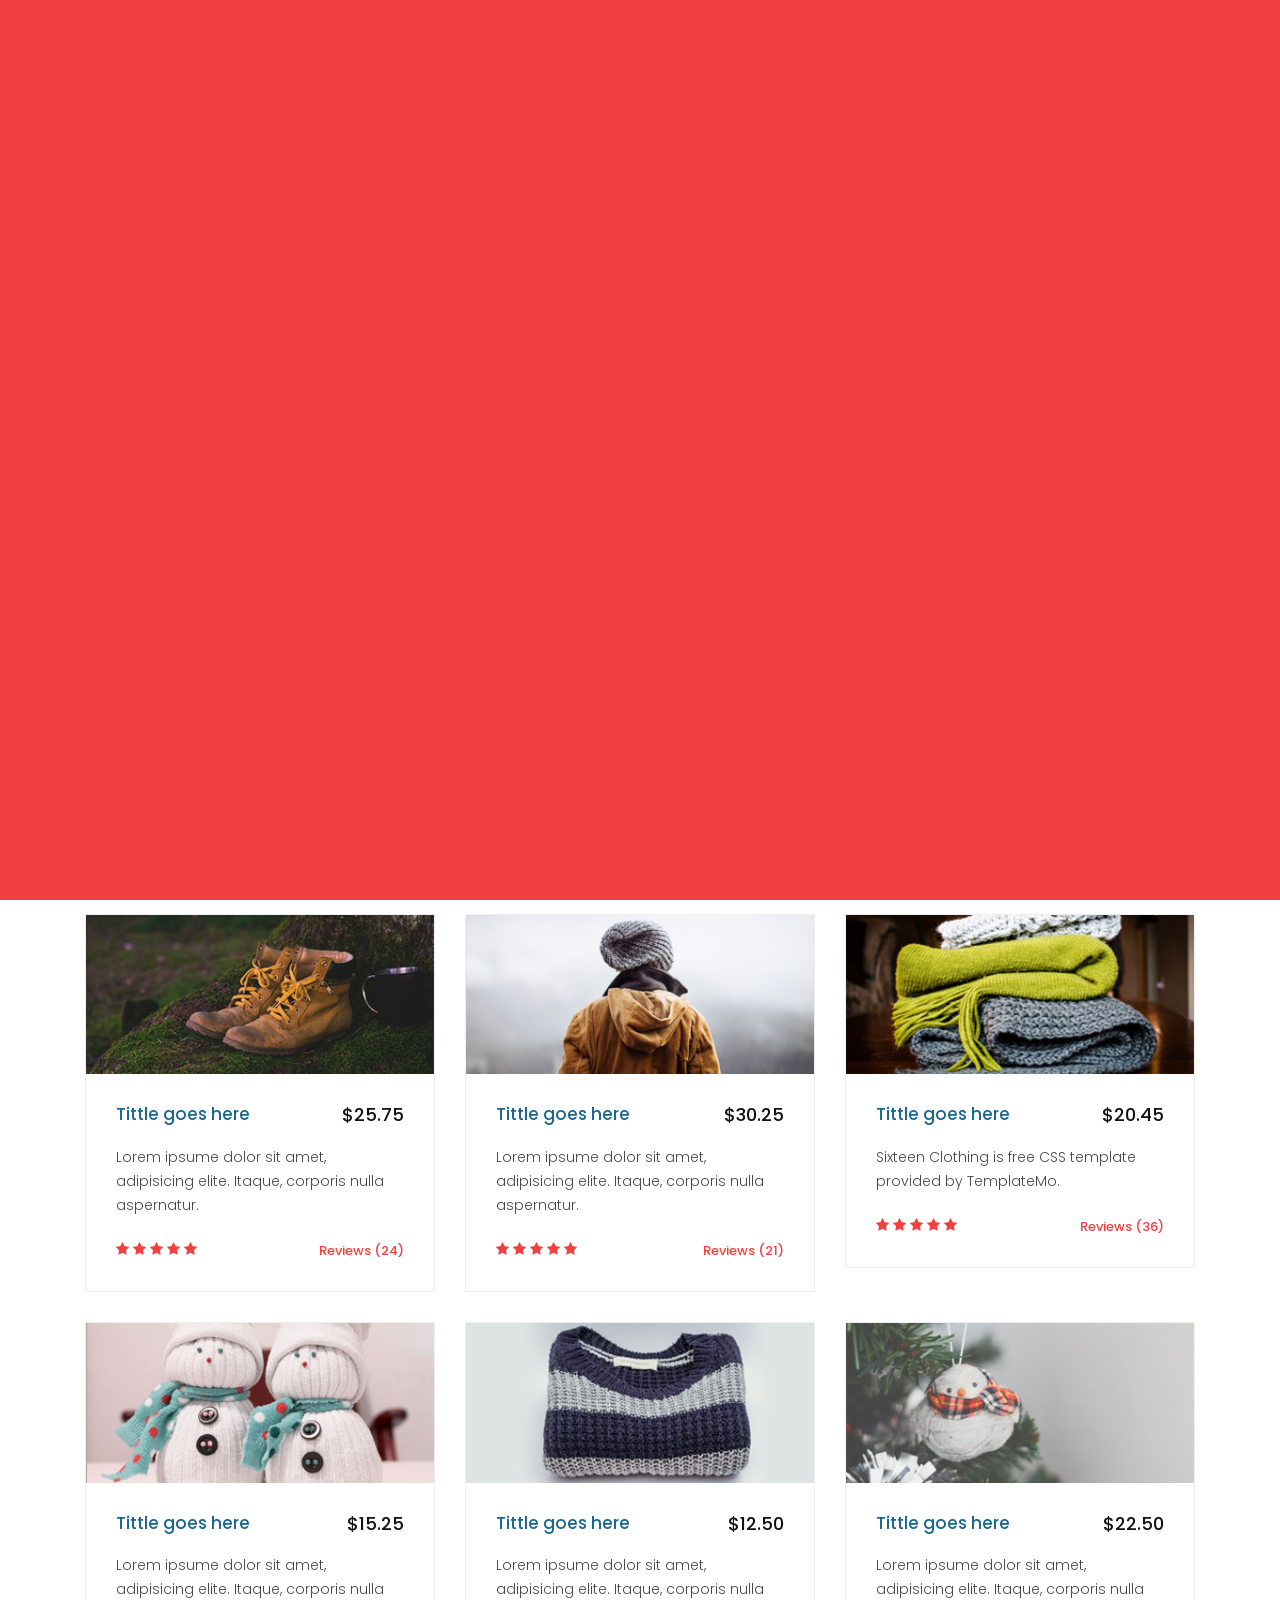
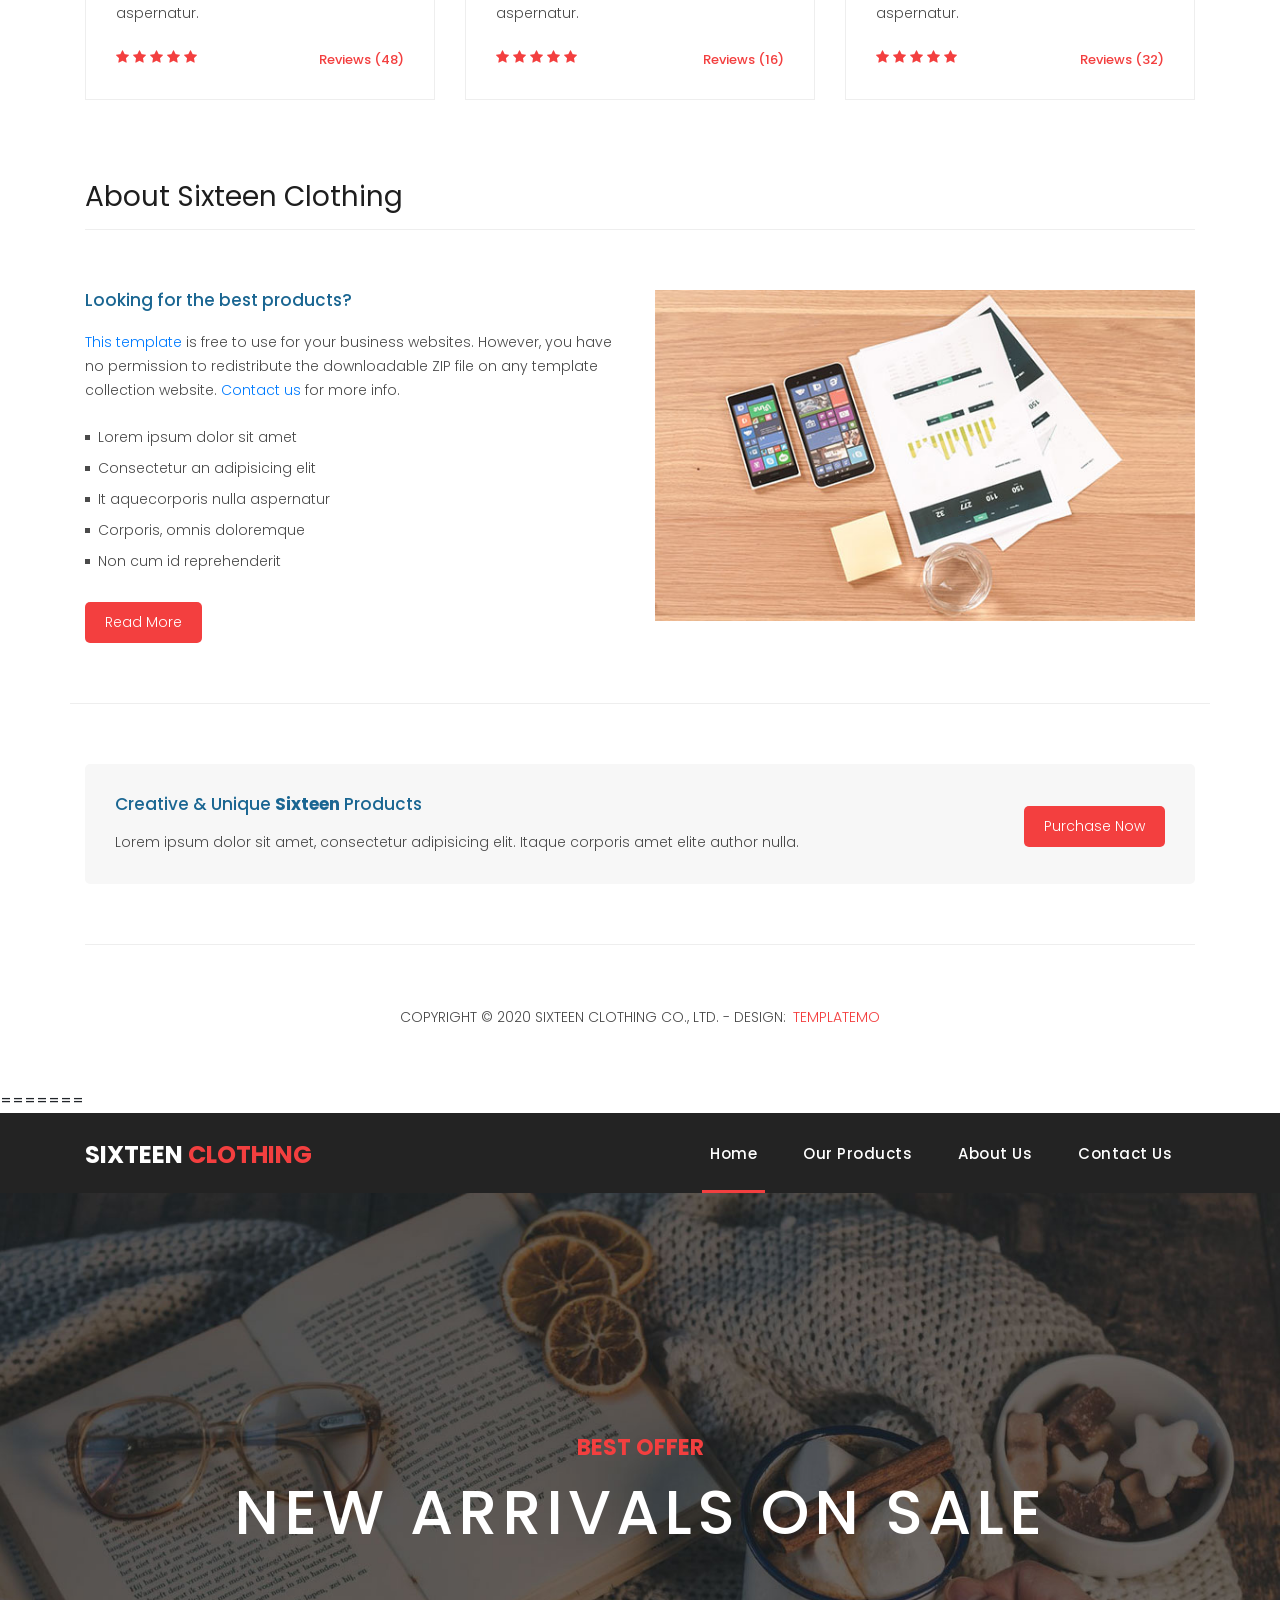
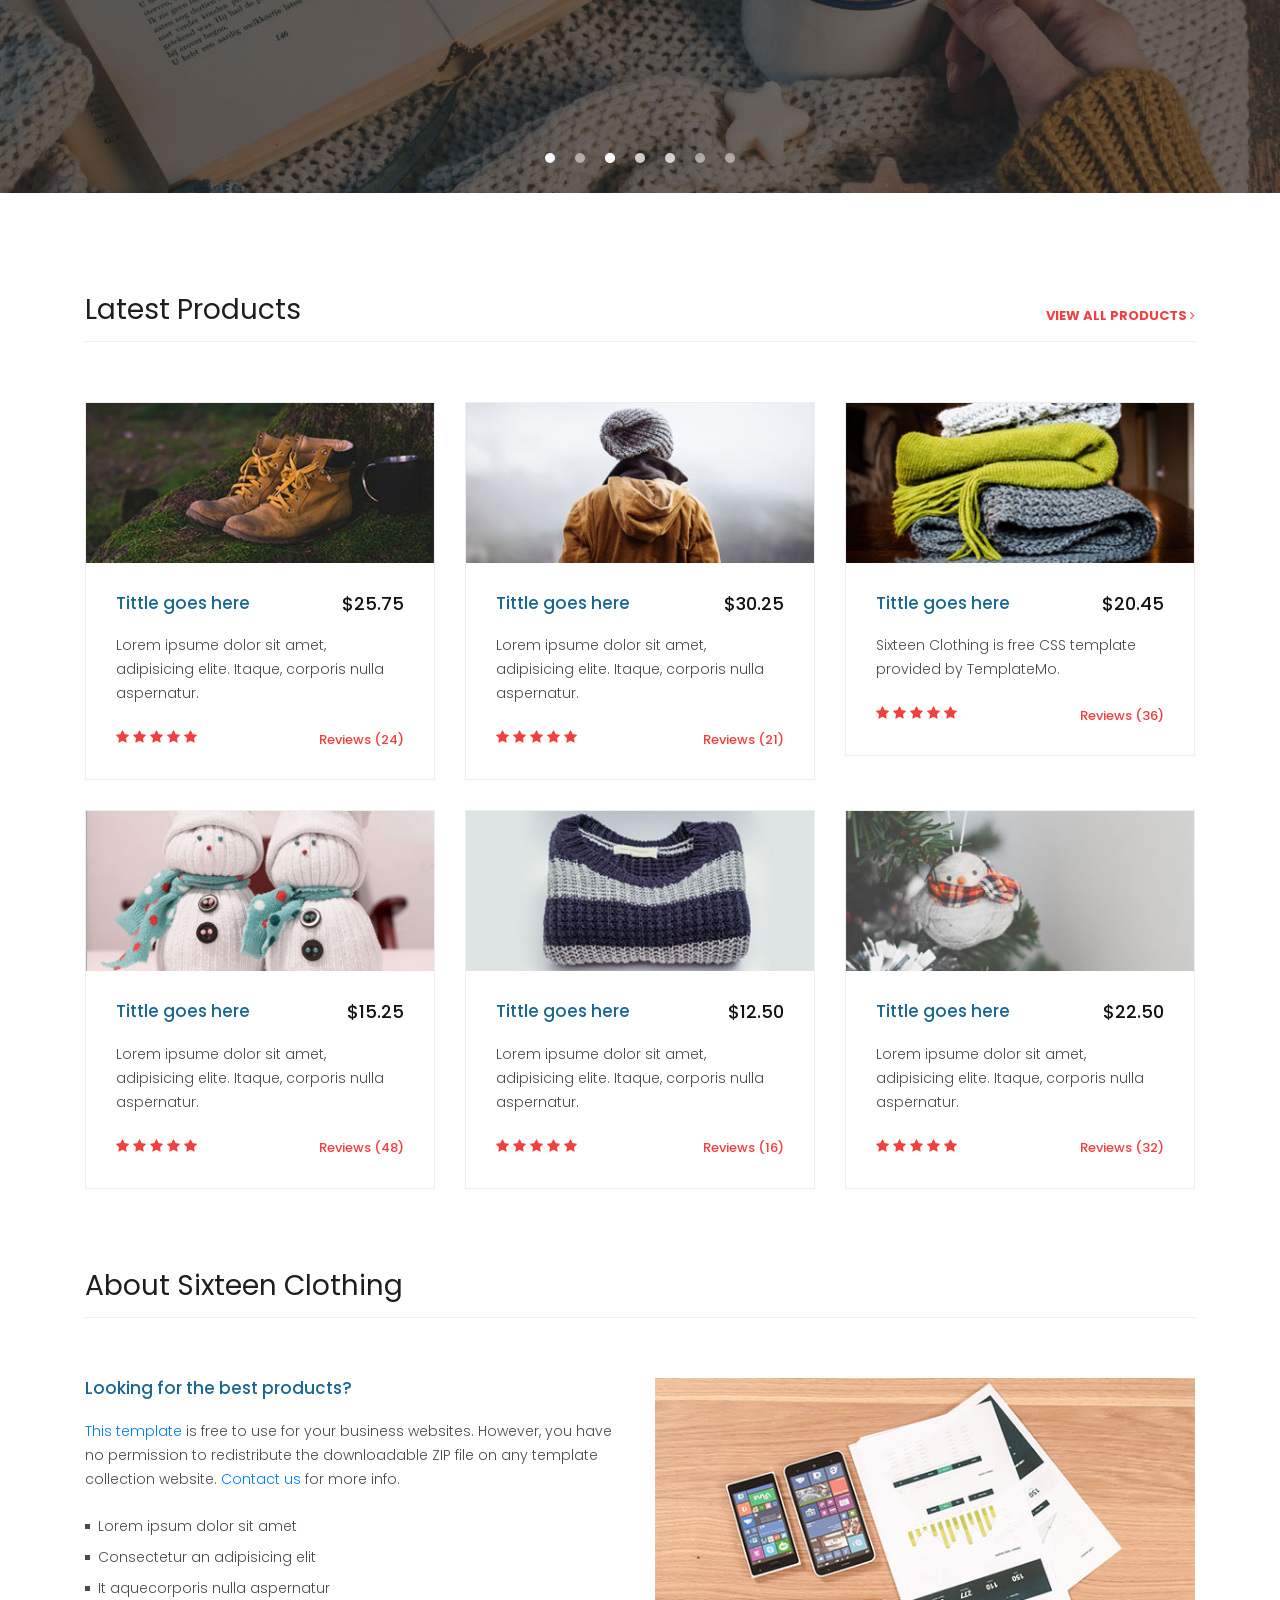
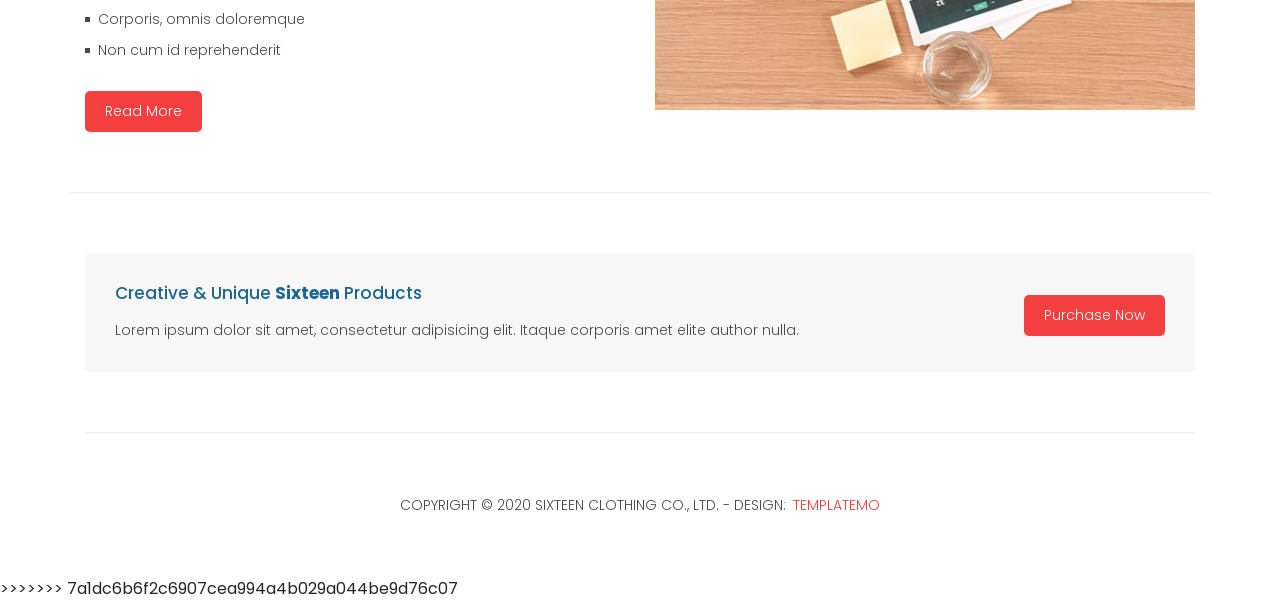
<file: index.html>
<<<<<<< HEAD
<!DOCTYPE html>
<html lang="en">
  <head>
    <meta charset="utf-8" />
    <meta
      name="viewport"
      content="width=device-width, initial-scale=1, shrink-to-fit=no"
    />
    <meta name="description" content="" />
    <meta name="author" content="" />
    <link
      href="https://fonts.googleapis.com/css?family=Poppins:100,200,300,400,500,600,700,800,900&display=swap"
      rel="stylesheet"
    />

    <title>Sixteen Clothing HTML Template</title>

    <!-- Bootstrap core CSS -->
    <link href="vendor/bootstrap/css/bootstrap.min.css" rel="stylesheet" />
    <!--

TemplateMo 546 Sixteen Clothing

https://templatemo.com/tm-546-sixteen-clothing

-->

    <!-- Additional CSS Files -->
    <link rel="stylesheet" href="assets/css/fontawesome.css" />
    <link rel="stylesheet" href="assets/css/templatemo-sixteen.css" />
    <link rel="stylesheet" href="assets/css/owl.css" />
  </head>

  <body>
    <!-- ***** Preloader Start ***** -->
    <div id="preloader">
      <div class="jumper">
        <div></div>
        <div></div>
        <div></div>
      </div>
    </div>
    <!-- ***** Preloader End ***** -->

    <!-- Header -->
    <header class="">
      <nav class="navbar navbar-expand-lg">
        <div class="container">
          <a class="navbar-brand" href="index.html"
            ><h2>Sixteen <em>Clothing</em></h2></a
          >
          <button
            class="navbar-toggler"
            type="button"
            data-toggle="collapse"
            data-target="#navbarResponsive"
            aria-controls="navbarResponsive"
            aria-expanded="false"
            aria-label="Toggle navigation"
          >
            <span class="navbar-toggler-icon"></span>
          </button>
          <div class="collapse navbar-collapse" id="navbarResponsive">
            <ul class="navbar-nav ml-auto">
              <li class="nav-item active">
                <a class="nav-link" href="index.html"
                  >Home
                  <span class="sr-only">(current)</span>
                </a>
              </li>

              <li class="nav-item">
                <a class="nav-link" href="products.html">Our products</a>
              </li>
              <li class="nav-item">
                <a class="nav-link" href="about.html">About Us</a>
              </li>
              <li class="nav-item">
                <a class="nav-link" href="contact.html">Contact Us</a>
              </li>
            </ul>
          </div>
        </div>
      </nav>
    </header>

    <!-- Page Content -->
    <!-- Banner Starts Here -->
    <div class="banner header-text">
      <div class="owl-banner owl-carousel">
        <div class="banner-item-01">
          <div class="text-content">
            <h4>Best Offer</h4>
            <h2>New Arrivals On Sale</h2>
          </div>
        </div>
        <div class="banner-item-02">
          <div class="text-content">
            <h4>Flash Deals</h4>
            <h2>Get your best products</h2>
          </div>
        </div>
        <div class="banner-item-03">
          <div class="text-content">
            <h4>Last Minute</h4>
            <h2>Grab last minute deals</h2>
          </div>
        </div>
      </div>
    </div>
    <!-- Banner Ends Here -->

    <div class="latest-products">
      <div class="container">
        <div class="row">
          <div class="col-md-12">
            <div class="section-heading">
              <h2>Latest Products</h2>
              <a href="products.html"
                >view all products <i class="fa fa-angle-right"></i
              ></a>
            </div>
          </div>
          <div class="col-md-4">
            <div class="product-item">
              <a href="#"><img src="assets/images/product_01.jpg" alt="" /></a>
              <div class="down-content">
                <a href="#"><h4>Tittle goes here</h4></a>
                <h6>$25.75</h6>
                <p>
                  Lorem ipsume dolor sit amet, adipisicing elite. Itaque,
                  corporis nulla aspernatur.
                </p>
                <ul class="stars">
                  <li><i class="fa fa-star"></i></li>
                  <li><i class="fa fa-star"></i></li>
                  <li><i class="fa fa-star"></i></li>
                  <li><i class="fa fa-star"></i></li>
                  <li><i class="fa fa-star"></i></li>
                </ul>
                <span>Reviews (24)</span>
              </div>
            </div>
          </div>
          <div class="col-md-4">
            <div class="product-item">
              <a href="#"><img src="assets/images/product_02.jpg" alt="" /></a>
              <div class="down-content">
                <a href="#"><h4>Tittle goes here</h4></a>
                <h6>$30.25</h6>
                <p>
                  Lorem ipsume dolor sit amet, adipisicing elite. Itaque,
                  corporis nulla aspernatur.
                </p>
                <ul class="stars">
                  <li><i class="fa fa-star"></i></li>
                  <li><i class="fa fa-star"></i></li>
                  <li><i class="fa fa-star"></i></li>
                  <li><i class="fa fa-star"></i></li>
                  <li><i class="fa fa-star"></i></li>
                </ul>
                <span>Reviews (21)</span>
              </div>
            </div>
          </div>
          <div class="col-md-4">
            <div class="product-item">
              <a href="#"><img src="assets/images/product_03.jpg" alt="" /></a>
              <div class="down-content">
                <a href="#"><h4>Tittle goes here</h4></a>
                <h6>$20.45</h6>
                <p>
                  Sixteen Clothing is free CSS template provided by TemplateMo.
                </p>
                <ul class="stars">
                  <li><i class="fa fa-star"></i></li>
                  <li><i class="fa fa-star"></i></li>
                  <li><i class="fa fa-star"></i></li>
                  <li><i class="fa fa-star"></i></li>
                  <li><i class="fa fa-star"></i></li>
                </ul>
                <span>Reviews (36)</span>
              </div>
            </div>
          </div>
          <div class="col-md-4">
            <div class="product-item">
              <a href="#"><img src="assets/images/product_04.jpg" alt="" /></a>
              <div class="down-content">
                <a href="#"><h4>Tittle goes here</h4></a>
                <h6>$15.25</h6>
                <p>
                  Lorem ipsume dolor sit amet, adipisicing elite. Itaque,
                  corporis nulla aspernatur.
                </p>
                <ul class="stars">
                  <li><i class="fa fa-star"></i></li>
                  <li><i class="fa fa-star"></i></li>
                  <li><i class="fa fa-star"></i></li>
                  <li><i class="fa fa-star"></i></li>
                  <li><i class="fa fa-star"></i></li>
                </ul>
                <span>Reviews (48)</span>
              </div>
            </div>
          </div>
          <div class="col-md-4">
            <div class="product-item">
              <a href="#"><img src="assets/images/product_05.jpg" alt="" /></a>
              <div class="down-content">
                <a href="#"><h4>Tittle goes here</h4></a>
                <h6>$12.50</h6>
                <p>
                  Lorem ipsume dolor sit amet, adipisicing elite. Itaque,
                  corporis nulla aspernatur.
                </p>
                <ul class="stars">
                  <li><i class="fa fa-star"></i></li>
                  <li><i class="fa fa-star"></i></li>
                  <li><i class="fa fa-star"></i></li>
                  <li><i class="fa fa-star"></i></li>
                  <li><i class="fa fa-star"></i></li>
                </ul>
                <span>Reviews (16)</span>
              </div>
            </div>
          </div>
          <div class="col-md-4">
            <div class="product-item">
              <a href="#"><img src="assets/images/product_06.jpg" alt="" /></a>
              <div class="down-content">
                <a href="#"><h4>Tittle goes here</h4></a>
                <h6>$22.50</h6>
                <p>
                  Lorem ipsume dolor sit amet, adipisicing elite. Itaque,
                  corporis nulla aspernatur.
                </p>
                <ul class="stars">
                  <li><i class="fa fa-star"></i></li>
                  <li><i class="fa fa-star"></i></li>
                  <li><i class="fa fa-star"></i></li>
                  <li><i class="fa fa-star"></i></li>
                  <li><i class="fa fa-star"></i></li>
                </ul>
                <span>Reviews (32)</span>
              </div>
            </div>
          </div>
        </div>
      </div>
    </div>

    <div class="best-features">
      <div class="container">
        <div class="row">
          <div class="col-md-12">
            <div class="section-heading">
              <h2>About Sixteen Clothing</h2>
            </div>
          </div>
          <div class="col-md-6">
            <div class="left-content">
              <h4>Looking for the best products?</h4>
              <p>
                <a
                  rel="nofollow"
                  href="https://templatemo.com/tm-546-sixteen-clothing"
                  target="_parent"
                  >This template</a
                >
                is free to use for your business websites. However, you have no
                permission to redistribute the downloadable ZIP file on any
                template collection website.
                <a rel="nofollow" href="https://templatemo.com/contact"
                  >Contact us</a
                >
                for more info.
              </p>
              <ul class="featured-list">
                <li><a href="#">Lorem ipsum dolor sit amet</a></li>
                <li><a href="#">Consectetur an adipisicing elit</a></li>
                <li><a href="#">It aquecorporis nulla aspernatur</a></li>
                <li><a href="#">Corporis, omnis doloremque</a></li>
                <li><a href="#">Non cum id reprehenderit</a></li>
              </ul>
              <a href="about.html" class="filled-button">Read More</a>
            </div>
          </div>
          <div class="col-md-6">
            <div class="right-image">
              <img src="assets/images/feature-image.jpg" alt="" />
            </div>
          </div>
        </div>
      </div>
    </div>

    <div class="call-to-action">
      <div class="container">
        <div class="row">
          <div class="col-md-12">
            <div class="inner-content">
              <div class="row">
                <div class="col-md-8">
                  <h4>Creative &amp; Unique <em>Sixteen</em> Products</h4>
                  <p>
                    Lorem ipsum dolor sit amet, consectetur adipisicing elit.
                    Itaque corporis amet elite author nulla.
                  </p>
                </div>
                <div class="col-md-4">
                  <a href="#" class="filled-button">Purchase Now</a>
                </div>
              </div>
            </div>
          </div>
        </div>
      </div>
    </div>

    <footer>
      <div class="container">
        <div class="row">
          <div class="col-md-12">
            <div class="inner-content">
              <p>
                Copyright &copy; 2020 Sixteen Clothing Co., Ltd. - Design:
                <a
                  rel="nofollow noopener"
                  href="https://templatemo.com"
                  target="_blank"
                  >TemplateMo</a
                >
              </p>
            </div>
          </div>
        </div>
      </div>
    </footer>

    <!-- Bootstrap core JavaScript -->
    <script src="vendor/jquery/jquery.min.js"></script>
    <script src="vendor/bootstrap/js/bootstrap.bundle.min.js"></script>

    <!-- Additional Scripts -->
    <script src="assets/js/custom.js"></script>
    <script src="assets/js/owl.js"></script>
    <script src="assets/js/slick.js"></script>
    <script src="assets/js/isotope.js"></script>
    <script src="assets/js/accordions.js"></script>

    <script language="text/Javascript">
      cleared[0] = cleared[1] = cleared[2] = 0; //set a cleared flag for each field
      function clearField(t) {
        //declaring the array outside of the
        if (!cleared[t.id]) {
          // function makes it static and global
          cleared[t.id] = 1; // you could use true and false, but that's more typing
          t.value = ""; // with more chance of typos
          t.style.color = "#fff";
        }
      }
    </script>
  </body>
</html>
=======
<!DOCTYPE html>
<html lang="en">
  <head>
    <meta charset="utf-8" />
    <meta
      name="viewport"
      content="width=device-width, initial-scale=1, shrink-to-fit=no"
    />
    <meta name="description" content="" />
    <meta name="author" content="" />
    <link
      href="https://fonts.googleapis.com/css?family=Poppins:100,200,300,400,500,600,700,800,900&display=swap"
      rel="stylesheet"
    />

    <title>Sixteen Clothing HTML Template</title>

    <!-- Bootstrap core CSS -->
    <link href="vendor/bootstrap/css/bootstrap.min.css" rel="stylesheet" />
    <!--

TemplateMo 546 Sixteen Clothing

https://templatemo.com/tm-546-sixteen-clothing

-->

    <!-- Additional CSS Files -->
    <link rel="stylesheet" href="assets/css/fontawesome.css" />
    <link rel="stylesheet" href="assets/css/templatemo-sixteen.css" />
    <link rel="stylesheet" href="assets/css/owl.css" />
  </head>

  <body>
    <!-- ***** Preloader Start ***** -->
    <div id="preloader">
      <div class="jumper">
        <div></div>
        <div></div>
        <div></div>
      </div>
    </div>
    <!-- ***** Preloader End ***** -->

    <!-- Header -->
    <header class="">
      <nav class="navbar navbar-expand-lg">
        <div class="container">
          <a class="navbar-brand" href="index.html"
            ><h2>Sixteen <em>Clothing</em></h2></a
          >
          <button
            class="navbar-toggler"
            type="button"
            data-toggle="collapse"
            data-target="#navbarResponsive"
            aria-controls="navbarResponsive"
            aria-expanded="false"
            aria-label="Toggle navigation"
          >
            <span class="navbar-toggler-icon"></span>
          </button>
          <div class="collapse navbar-collapse" id="navbarResponsive">
            <ul class="navbar-nav ml-auto">
              <li class="nav-item active">
                <a class="nav-link" href="index.html"
                  >Home
                  <span class="sr-only">(current)</span>
                </a>
              </li>

              <li class="nav-item">
                <a class="nav-link" href="products.html">Our products</a>
              </li>
              <li class="nav-item">
                <a class="nav-link" href="about.html">About Us</a>
              </li>
              <li class="nav-item">
                <a class="nav-link" href="contact.html">Contact Us</a>
              </li>
            </ul>
          </div>
        </div>
      </nav>
    </header>

    <!-- Page Content -->
    <!-- Banner Starts Here -->
    <div class="banner header-text">
      <div class="owl-banner owl-carousel">
        <div class="banner-item-01">
          <div class="text-content">
            <h4>Best Offer</h4>
            <h2>New Arrivals On Sale</h2>
          </div>
        </div>
        <div class="banner-item-02">
          <div class="text-content">
            <h4>Flash Deals</h4>
            <h2>Get your best products</h2>
          </div>
        </div>
        <div class="banner-item-03">
          <div class="text-content">
            <h4>Last Minute</h4>
            <h2>Grab last minute deals</h2>
          </div>
        </div>
      </div>
    </div>
    <!-- Banner Ends Here -->

    <div class="latest-products">
      <div class="container">
        <div class="row">
          <div class="col-md-12">
            <div class="section-heading">
              <h2>Latest Products</h2>
              <a href="products.html"
                >view all products <i class="fa fa-angle-right"></i
              ></a>
            </div>
          </div>
          <div class="col-md-4">
            <div class="product-item">
              <a href="#"><img src="assets/images/product_01.jpg" alt="" /></a>
              <div class="down-content">
                <a href="#"><h4>Tittle goes here</h4></a>
                <h6>$25.75</h6>
                <p>
                  Lorem ipsume dolor sit amet, adipisicing elite. Itaque,
                  corporis nulla aspernatur.
                </p>
                <ul class="stars">
                  <li><i class="fa fa-star"></i></li>
                  <li><i class="fa fa-star"></i></li>
                  <li><i class="fa fa-star"></i></li>
                  <li><i class="fa fa-star"></i></li>
                  <li><i class="fa fa-star"></i></li>
                </ul>
                <span>Reviews (24)</span>
              </div>
            </div>
          </div>
          <div class="col-md-4">
            <div class="product-item">
              <a href="#"><img src="assets/images/product_02.jpg" alt="" /></a>
              <div class="down-content">
                <a href="#"><h4>Tittle goes here</h4></a>
                <h6>$30.25</h6>
                <p>
                  Lorem ipsume dolor sit amet, adipisicing elite. Itaque,
                  corporis nulla aspernatur.
                </p>
                <ul class="stars">
                  <li><i class="fa fa-star"></i></li>
                  <li><i class="fa fa-star"></i></li>
                  <li><i class="fa fa-star"></i></li>
                  <li><i class="fa fa-star"></i></li>
                  <li><i class="fa fa-star"></i></li>
                </ul>
                <span>Reviews (21)</span>
              </div>
            </div>
          </div>
          <div class="col-md-4">
            <div class="product-item">
              <a href="#"><img src="assets/images/product_03.jpg" alt="" /></a>
              <div class="down-content">
                <a href="#"><h4>Tittle goes here</h4></a>
                <h6>$20.45</h6>
                <p>
                  Sixteen Clothing is free CSS template provided by TemplateMo.
                </p>
                <ul class="stars">
                  <li><i class="fa fa-star"></i></li>
                  <li><i class="fa fa-star"></i></li>
                  <li><i class="fa fa-star"></i></li>
                  <li><i class="fa fa-star"></i></li>
                  <li><i class="fa fa-star"></i></li>
                </ul>
                <span>Reviews (36)</span>
              </div>
            </div>
          </div>
          <div class="col-md-4">
            <div class="product-item">
              <a href="#"><img src="assets/images/product_04.jpg" alt="" /></a>
              <div class="down-content">
                <a href="#"><h4>Tittle goes here</h4></a>
                <h6>$15.25</h6>
                <p>
                  Lorem ipsume dolor sit amet, adipisicing elite. Itaque,
                  corporis nulla aspernatur.
                </p>
                <ul class="stars">
                  <li><i class="fa fa-star"></i></li>
                  <li><i class="fa fa-star"></i></li>
                  <li><i class="fa fa-star"></i></li>
                  <li><i class="fa fa-star"></i></li>
                  <li><i class="fa fa-star"></i></li>
                </ul>
                <span>Reviews (48)</span>
              </div>
            </div>
          </div>
          <div class="col-md-4">
            <div class="product-item">
              <a href="#"><img src="assets/images/product_05.jpg" alt="" /></a>
              <div class="down-content">
                <a href="#"><h4>Tittle goes here</h4></a>
                <h6>$12.50</h6>
                <p>
                  Lorem ipsume dolor sit amet, adipisicing elite. Itaque,
                  corporis nulla aspernatur.
                </p>
                <ul class="stars">
                  <li><i class="fa fa-star"></i></li>
                  <li><i class="fa fa-star"></i></li>
                  <li><i class="fa fa-star"></i></li>
                  <li><i class="fa fa-star"></i></li>
                  <li><i class="fa fa-star"></i></li>
                </ul>
                <span>Reviews (16)</span>
              </div>
            </div>
          </div>
          <div class="col-md-4">
            <div class="product-item">
              <a href="#"><img src="assets/images/product_06.jpg" alt="" /></a>
              <div class="down-content">
                <a href="#"><h4>Tittle goes here</h4></a>
                <h6>$22.50</h6>
                <p>
                  Lorem ipsume dolor sit amet, adipisicing elite. Itaque,
                  corporis nulla aspernatur.
                </p>
                <ul class="stars">
                  <li><i class="fa fa-star"></i></li>
                  <li><i class="fa fa-star"></i></li>
                  <li><i class="fa fa-star"></i></li>
                  <li><i class="fa fa-star"></i></li>
                  <li><i class="fa fa-star"></i></li>
                </ul>
                <span>Reviews (32)</span>
              </div>
            </div>
          </div>
        </div>
      </div>
    </div>

    <div class="best-features">
      <div class="container">
        <div class="row">
          <div class="col-md-12">
            <div class="section-heading">
              <h2>About Sixteen Clothing</h2>
            </div>
          </div>
          <div class="col-md-6">
            <div class="left-content">
              <h4>Looking for the best products?</h4>
              <p>
                <a
                  rel="nofollow"
                  href="https://templatemo.com/tm-546-sixteen-clothing"
                  target="_parent"
                  >This template</a
                >
                is free to use for your business websites. However, you have no
                permission to redistribute the downloadable ZIP file on any
                template collection website.
                <a rel="nofollow" href="https://templatemo.com/contact"
                  >Contact us</a
                >
                for more info.
              </p>
              <ul class="featured-list">
                <li><a href="#">Lorem ipsum dolor sit amet</a></li>
                <li><a href="#">Consectetur an adipisicing elit</a></li>
                <li><a href="#">It aquecorporis nulla aspernatur</a></li>
                <li><a href="#">Corporis, omnis doloremque</a></li>
                <li><a href="#">Non cum id reprehenderit</a></li>
              </ul>
              <a href="about.html" class="filled-button">Read More</a>
            </div>
          </div>
          <div class="col-md-6">
            <div class="right-image">
              <img src="assets/images/feature-image.jpg" alt="" />
            </div>
          </div>
        </div>
      </div>
    </div>

    <div class="call-to-action">
      <div class="container">
        <div class="row">
          <div class="col-md-12">
            <div class="inner-content">
              <div class="row">
                <div class="col-md-8">
                  <h4>Creative &amp; Unique <em>Sixteen</em> Products</h4>
                  <p>
                    Lorem ipsum dolor sit amet, consectetur adipisicing elit.
                    Itaque corporis amet elite author nulla.
                  </p>
                </div>
                <div class="col-md-4">
                  <a href="#" class="filled-button">Purchase Now</a>
                </div>
              </div>
            </div>
          </div>
        </div>
      </div>
    </div>

    <footer>
      <div class="container">
        <div class="row">
          <div class="col-md-12">
            <div class="inner-content">
              <p>
                Copyright &copy; 2020 Sixteen Clothing Co., Ltd. - Design:
                <a
                  rel="nofollow noopener"
                  href="https://templatemo.com"
                  target="_blank"
                  >TemplateMo</a
                >
              </p>
            </div>
          </div>
        </div>
      </div>
    </footer>

    <!-- Bootstrap core JavaScript -->
    <script src="vendor/jquery/jquery.min.js"></script>
    <script src="vendor/bootstrap/js/bootstrap.bundle.min.js"></script>

    <!-- Additional Scripts -->
    <script src="assets/js/custom.js"></script>
    <script src="assets/js/owl.js"></script>
    <script src="assets/js/slick.js"></script>
    <script src="assets/js/isotope.js"></script>
    <script src="assets/js/accordions.js"></script>

    <script language="text/Javascript">
      cleared[0] = cleared[1] = cleared[2] = 0; //set a cleared flag for each field
      function clearField(t) {
        //declaring the array outside of the
        if (!cleared[t.id]) {
          // function makes it static and global
          cleared[t.id] = 1; // you could use true and false, but that's more typing
          t.value = ""; // with more chance of typos
          t.style.color = "#fff";
        }
      }
    </script>
  </body>
</html>
>>>>>>> 7a1dc6b6f2c6907cea994a4b029a044be9d76c07
</file>
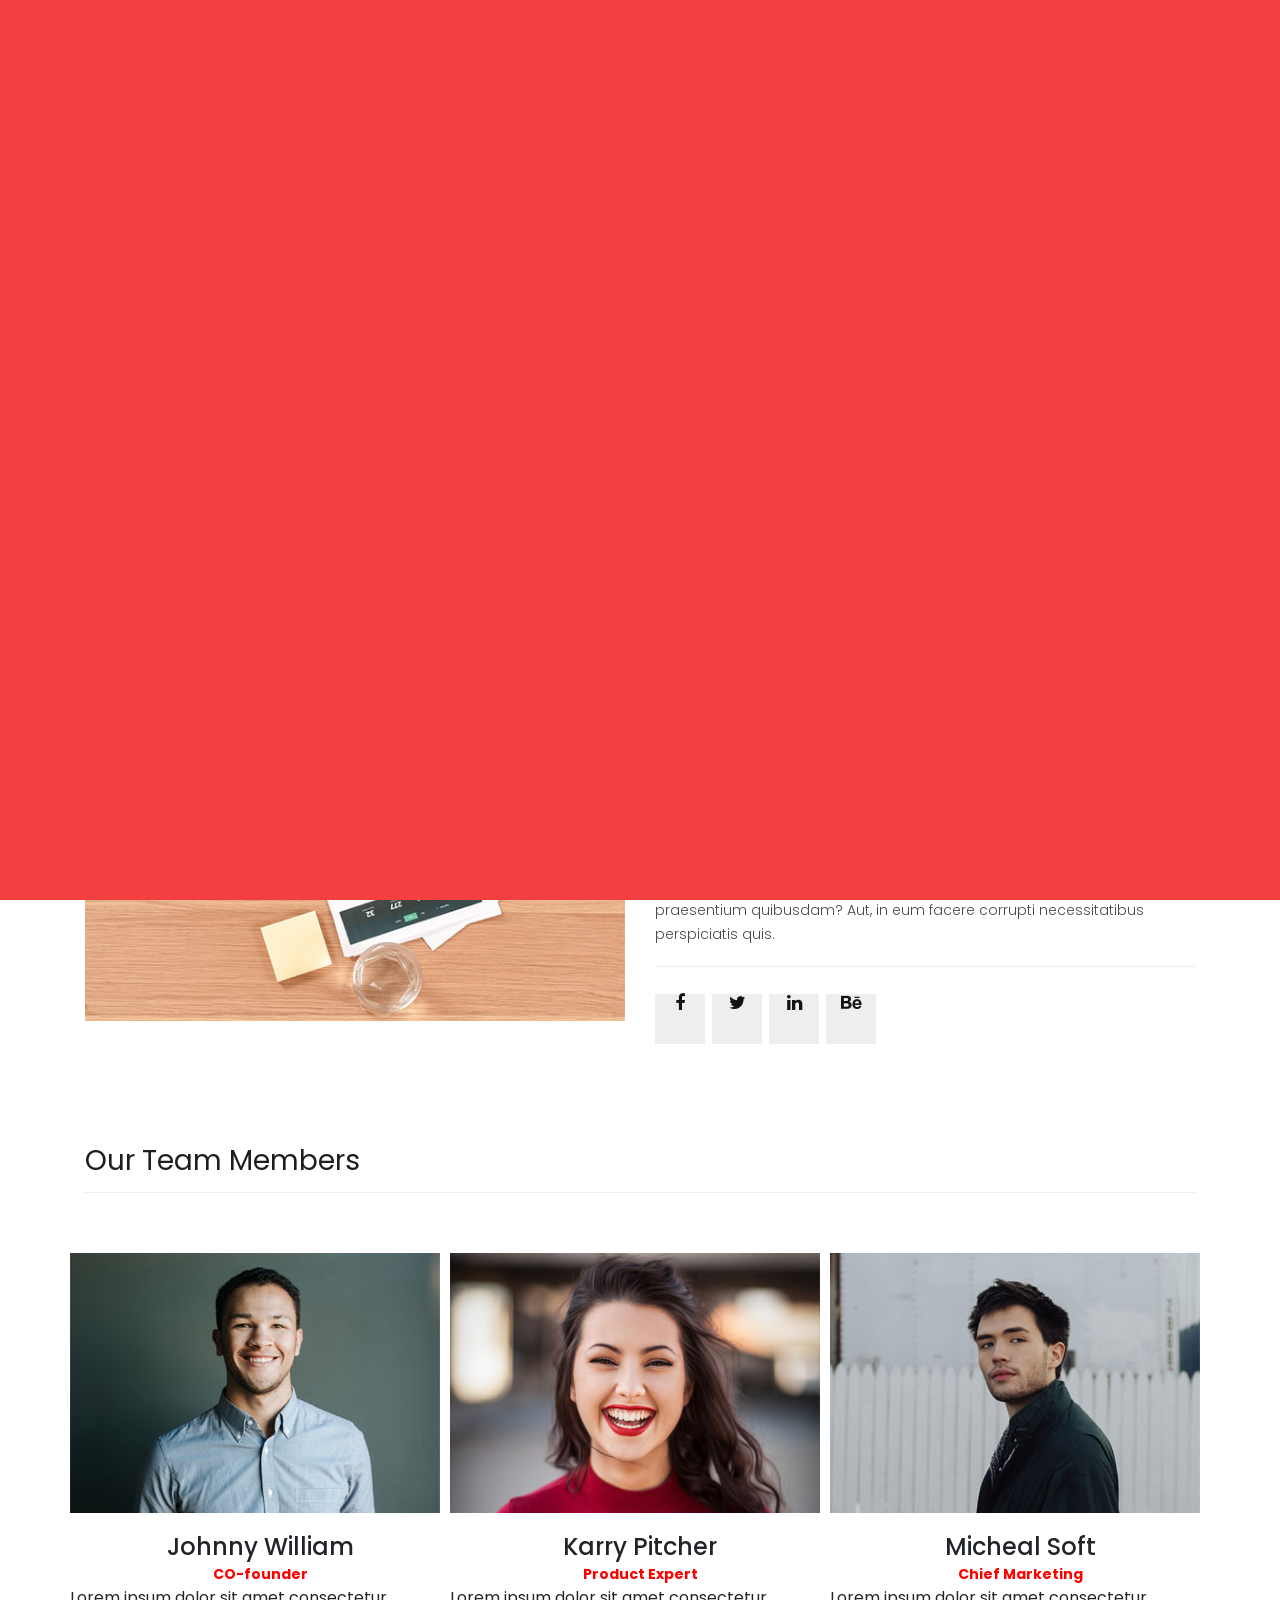
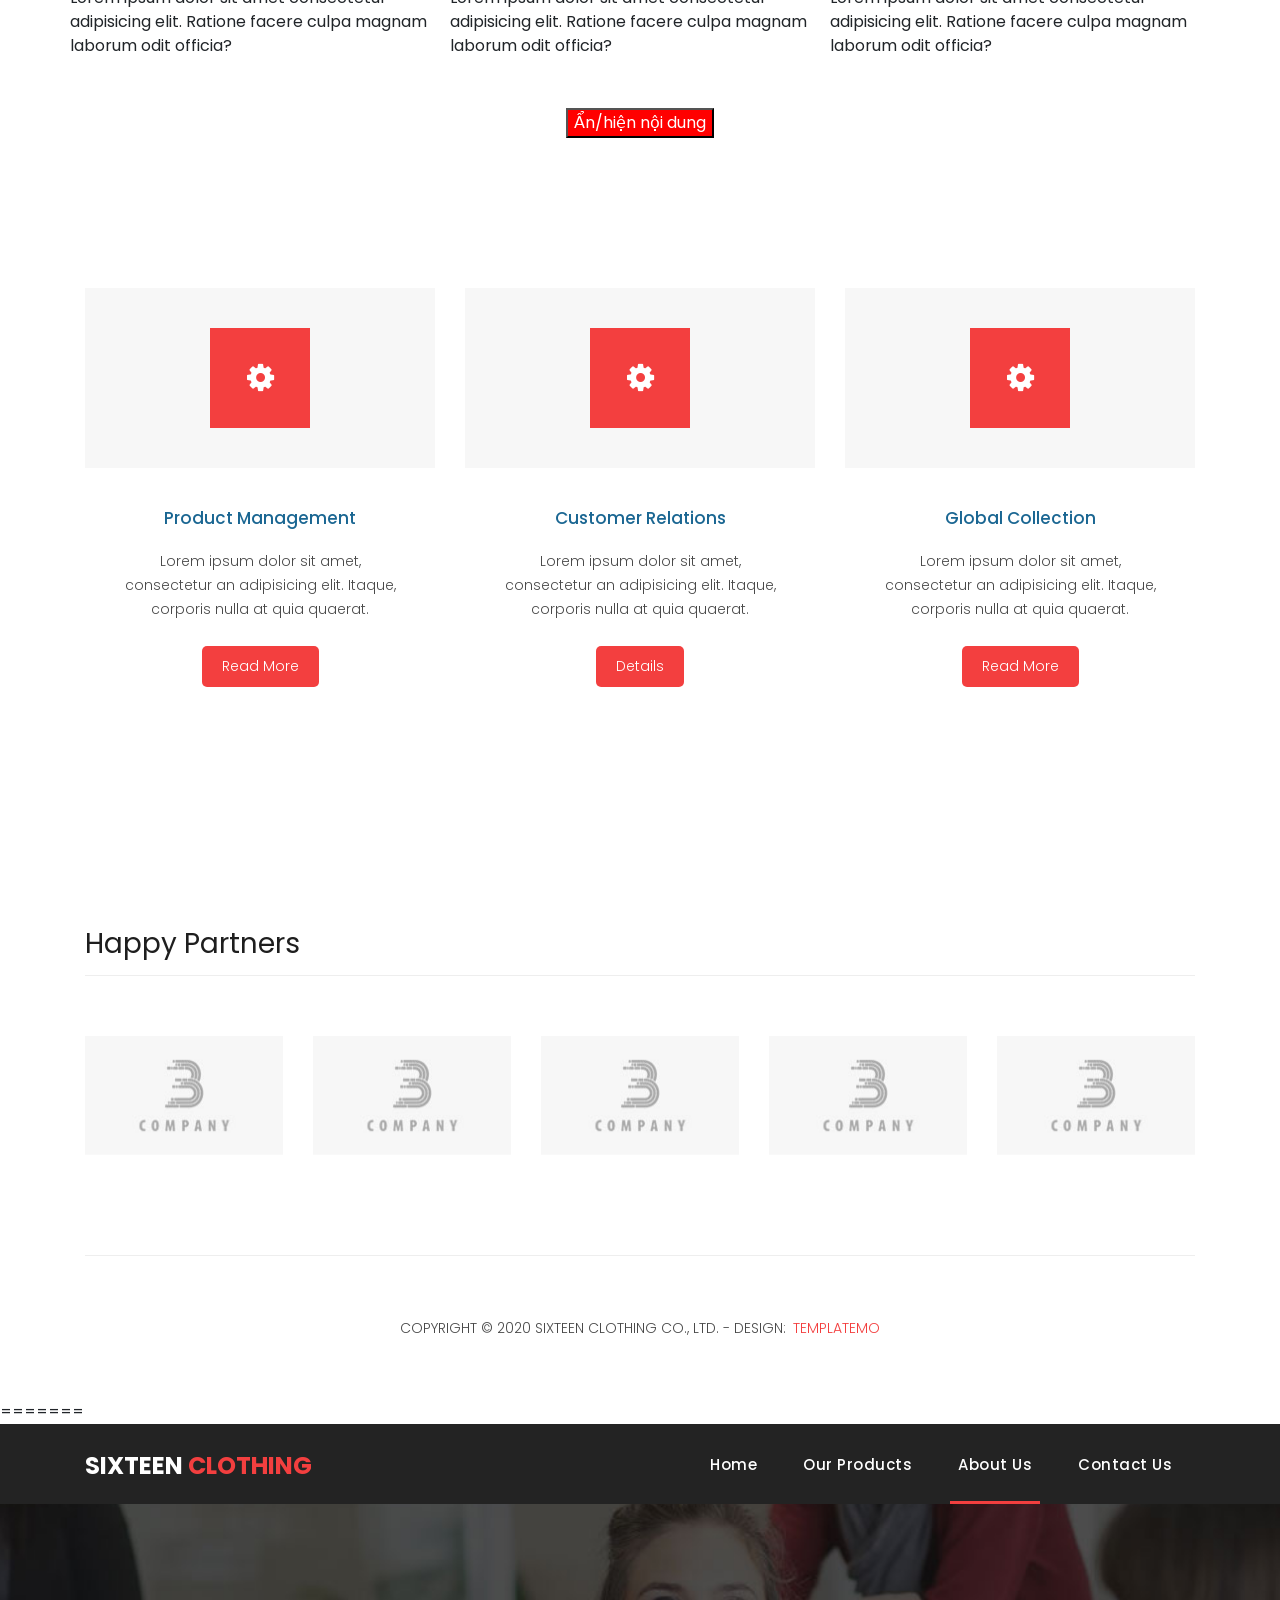
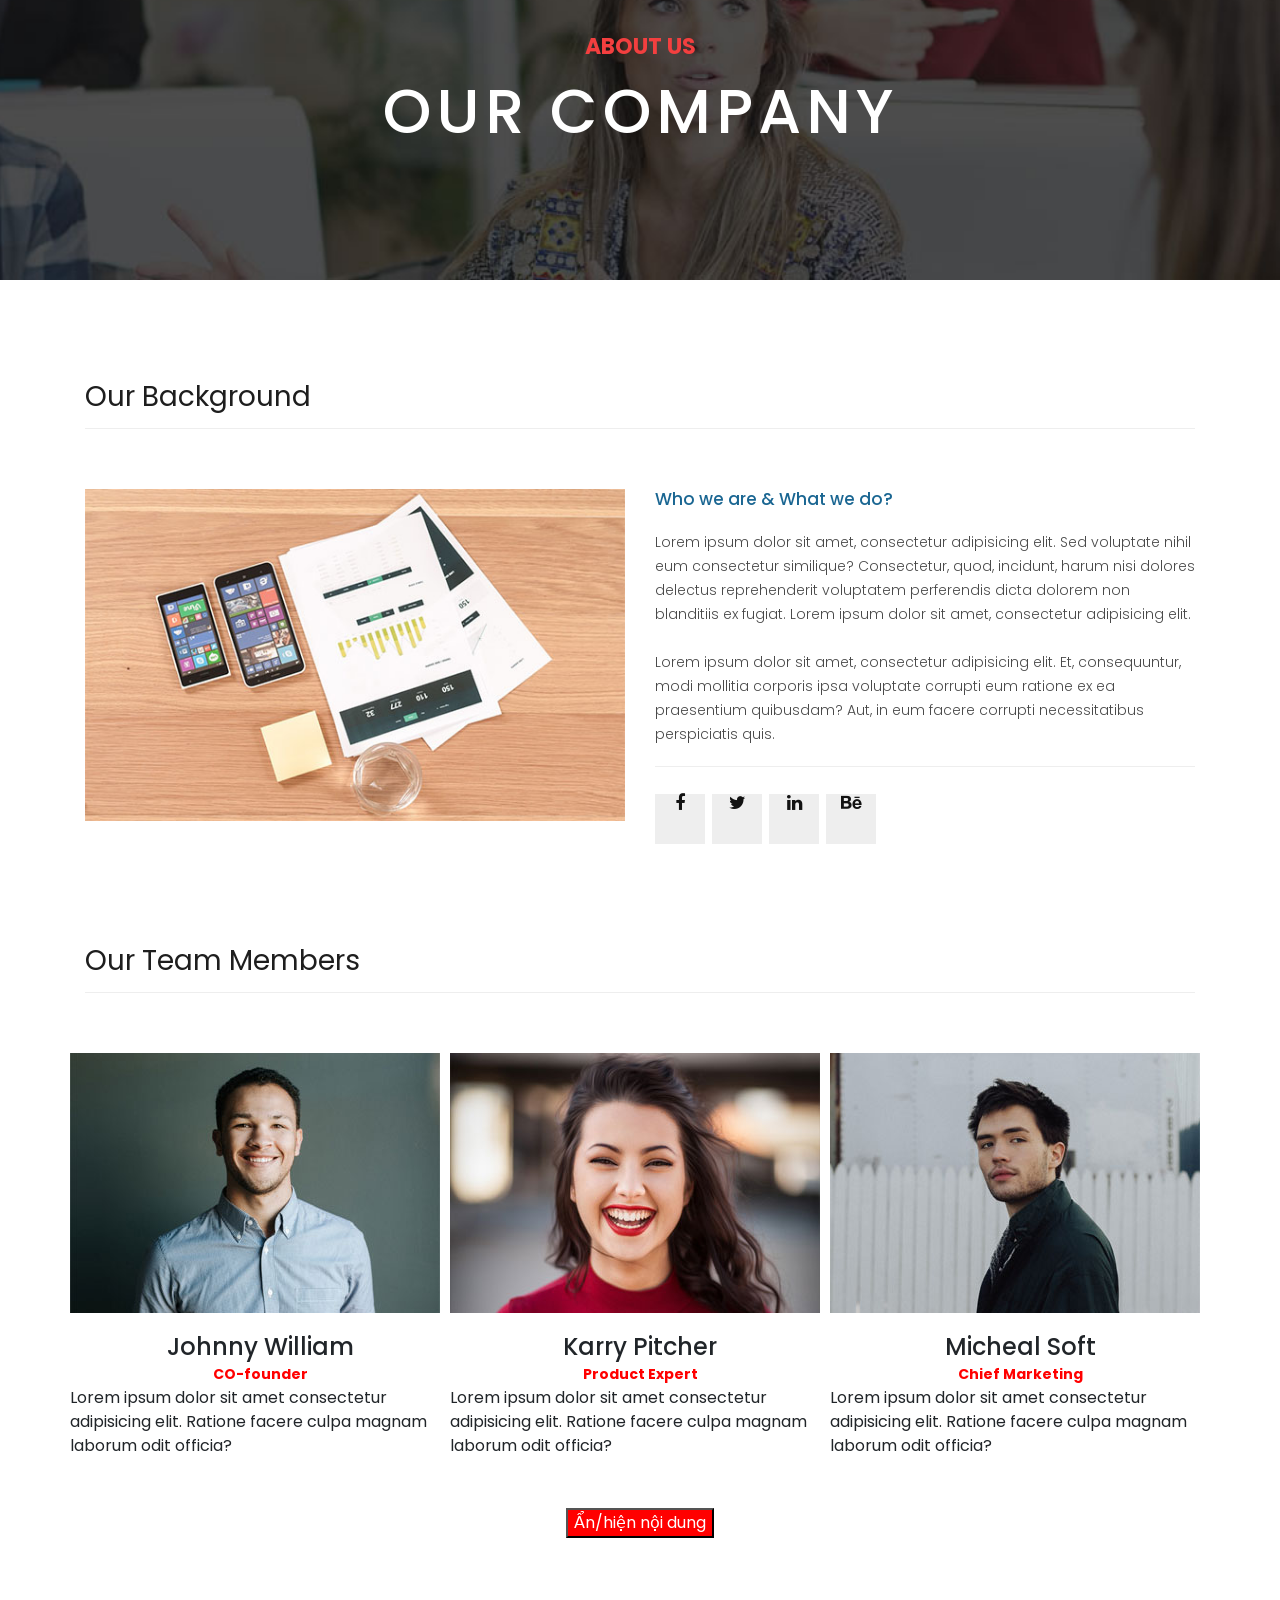
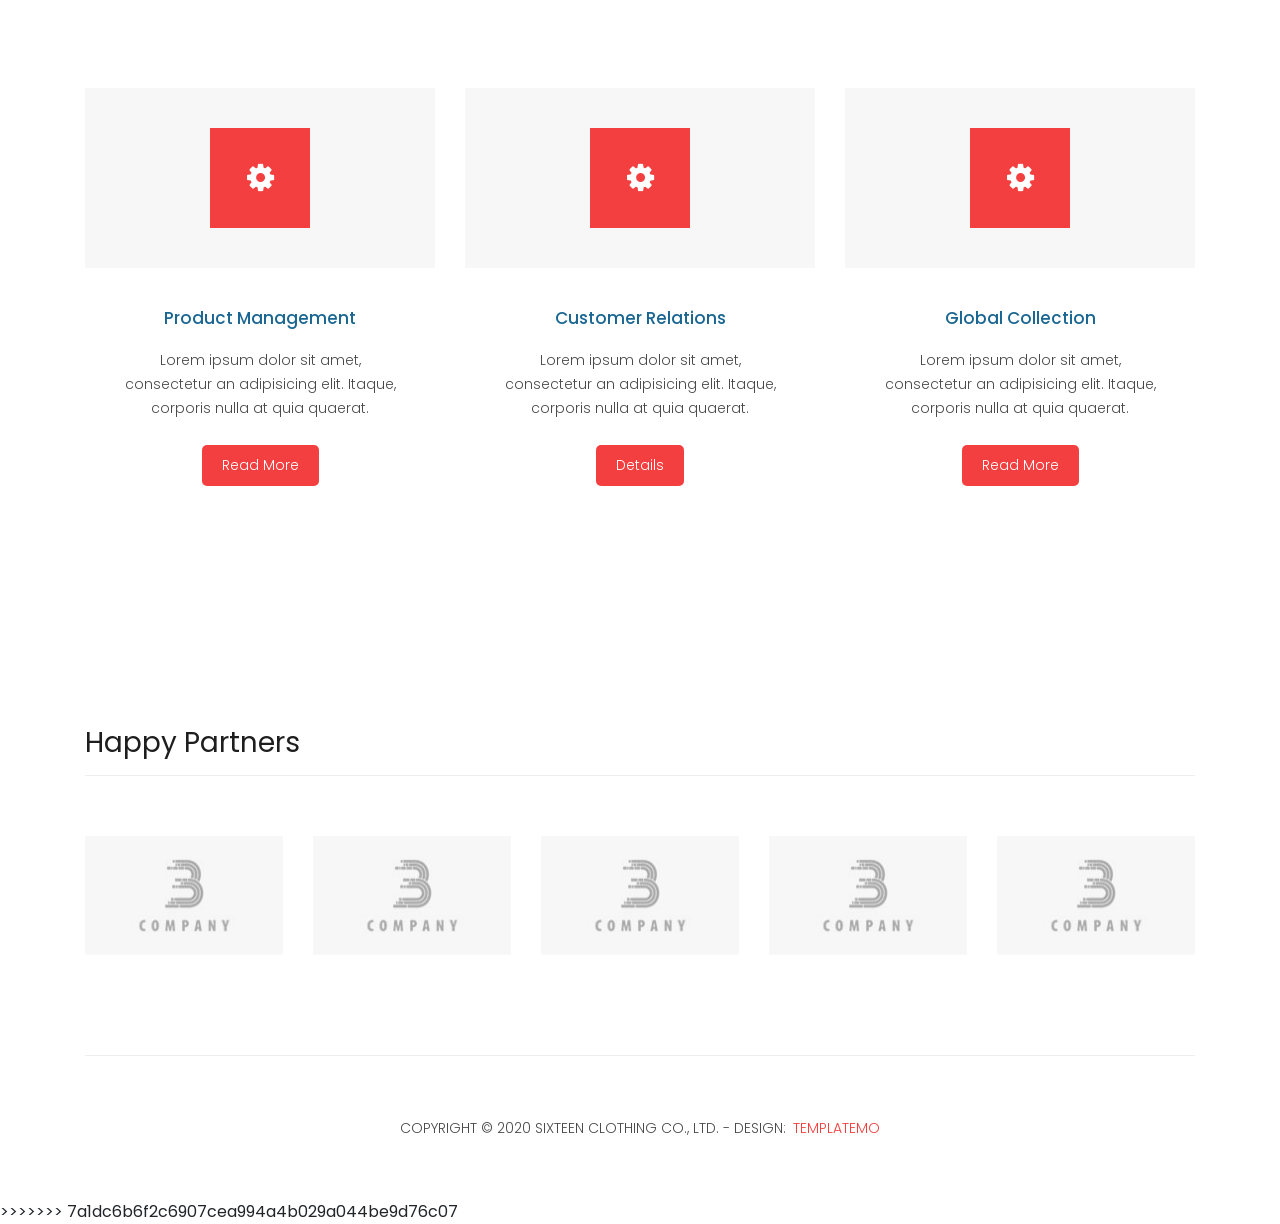
<file: about.html>
<<<<<<< HEAD
<!DOCTYPE html>
<html lang="en">

  <head>

    <meta charset="utf-8">
    <meta name="viewport" content="width=device-width, initial-scale=1, shrink-to-fit=no">
    <meta name="description" content="">
    <meta name="author" content="">
    <link href="https://fonts.googleapis.com/css?family=Poppins:100,200,300,400,500,600,700,800,900&display=swap" rel="stylesheet">

    <title>Sixteen Clothing - About Page</title>

    <!-- Bootstrap core CSS -->
    <link href="vendor/bootstrap/css/bootstrap.min.css" rel="stylesheet">
<!--

TemplateMo 546 Sixteen Clothing

https://templatemo.com/tm-546-sixteen-clothing

-->

    <!-- Additional CSS Files -->
    <link rel="stylesheet" href="assets/css/fontawesome.css">
    <link rel="stylesheet" href="assets/css/templatemo-sixteen.css">
    <link rel="stylesheet" href="assets/css/owl.css">
 <link rel="stylesheet" href="assets/css/custom.css">
 <script src="./assets/js/custom.js"></script>
  </head>

  <body>

    <!-- ***** Preloader Start ***** -->
    <div id="preloader">
        <div class="jumper">
            <div></div>
            <div></div>
            <div></div>
        </div>
    </div>  
    <!-- ***** Preloader End ***** -->

    <!-- Header -->
    <header class="">
      <nav class="navbar navbar-expand-lg">
        <div class="container">
          <a class="navbar-brand" href="index.html"><h2>Sixteen <em>Clothing</em></h2></a>
          <button class="navbar-toggler" type="button" data-toggle="collapse" data-target="#navbarResponsive" aria-controls="navbarResponsive" aria-expanded="false" aria-label="Toggle navigation">
            <span class="navbar-toggler-icon"></span>
          </button>
          <div class="collapse navbar-collapse" id="navbarResponsive">
            <ul class="navbar-nav ml-auto">
              <li class="nav-item">
                <a class="nav-link" href="index.html">Home
                  <span class="sr-only">(current)</span>
                </a>
              </li> 
              <li class="nav-item">
                <a class="nav-link" href="products.html">Our Products</a>
              </li>
              <li class="nav-item active">
                <a class="nav-link" href="about.html">About Us</a>
              </li>
              <li class="nav-item">
                <a class="nav-link" href="contact.html">Contact Us</a>
              </li>
            </ul>
          </div>
        </div>
      </nav>
    </header>

    <!-- Page Content -->
    <div class="page-heading about-heading header-text">
      <div class="container">
        <div class="row">
          <div class="col-md-12">
            <div class="text-content">
              <h4>about us</h4>
              <h2>our company</h2>
            </div>
          </div>
        </div>
      </div>
    </div>


    <div class="best-features about-features">
      <div class="container">
        <div class="row">
          <div class="col-md-12">
            <div class="section-heading">
              <h2>Our Background</h2>
            </div>
          </div>
          <div class="col-md-6">
            <div class="right-image">
              <img src="assets/images/feature-image.jpg" alt="">
            </div>
          </div>
          <div class="col-md-6">
            <div class="left-content">
              <h4>Who we are &amp; What we do?</h4>
              <p>Lorem ipsum dolor sit amet, consectetur adipisicing elit. Sed voluptate nihil eum consectetur similique? Consectetur, quod, incidunt, harum nisi dolores delectus reprehenderit voluptatem perferendis dicta dolorem non blanditiis ex fugiat. Lorem ipsum dolor sit amet, consectetur adipisicing elit.<br><br>Lorem ipsum dolor sit amet, consectetur adipisicing elit. Et, consequuntur, modi mollitia corporis ipsa voluptate corrupti eum ratione ex ea praesentium quibusdam? Aut, in eum facere corrupti necessitatibus perspiciatis quis.</p>
              <ul class="social-icons">
                <li><a href="#"><i class="fa fa-facebook"></i></a></li>
                <li><a href="#"><i class="fa fa-twitter"></i></a></li>
                <li><a href="#"><i class="fa fa-linkedin"></i></a></li>
                <li><a href="#"><i class="fa fa-behance"></i></a></li>
              </ul>
            </div>
          </div>
        </div>
      </div>
    </div>

    
    <div class="team-members">
      <div class="container">
        <div class="row">
          <div class="col-md-12">
            <div class="section-heading">
              <h2>Our Team Members</h2>
            </div>
          </div>
         <div class="cau2">
          <div class="item1">
            <div class="anh1">
              <img src="./assets/images/team_01.jpg" alt="">
            </div>
            <div class="text">
              <h4>Johnny William</h4>
              <p class="tbold">CO-founder</p>
             Lorem ipsum dolor sit amet consectetur adipisicing elit. Ratione facere culpa magnam laborum odit officia?
            </div>
          </div>
          <div class="item1">
            <div class="anh1">
              <img src="./assets/images/team_02.jpg" alt="">
            </div>
            <div class="text">
              <h4>Karry Pitcher</h4>
              <p class="tbold">Product Expert</p>
             Lorem ipsum dolor sit amet consectetur adipisicing elit. Ratione facere culpa magnam laborum odit officia?
            </div>
          </div>
          <div class="item1">
            <div class="anh1">
              <img src="./assets/images/team_03.jpg" alt="">
            </div>
            <div class="text">
              <h4>Micheal Soft</h4>
              <p class="tbold">Chief Marketing</p>
             Lorem ipsum dolor sit amet consectetur adipisicing elit. Ratione facere culpa magnam laborum odit officia?
            </div>
          </div>
          
         </div>
         <button class="btc3">Ẩn/hiện nội dung</button>
        
      </div>
    </div>
    <div class="services">
      <div class="container">
        <div class="row">
          <div class="col-md-4">
            <div class="service-item">
              <div class="icon">
                <i class="fa fa-gear"></i>
              </div>
              <div class="down-content">
                <h4>Product Management</h4>
                <p>Lorem ipsum dolor sit amet, consectetur an adipisicing elit. Itaque, corporis nulla at quia quaerat.</p>
                <a href="#" class="filled-button">Read More</a>
              </div>
            </div>
          </div>
          <div class="col-md-4">
            <div class="service-item">
              <div class="icon">
                <i class="fa fa-gear"></i>
              </div>
              <div class="down-content">
                <h4>Customer Relations</h4>
                <p>Lorem ipsum dolor sit amet, consectetur an adipisicing elit. Itaque, corporis nulla at quia quaerat.</p>
                <a href="#" class="filled-button">Details</a>
              </div>
            </div>
          </div>
          <div class="col-md-4">
            <div class="service-item">
              <div class="icon">
                <i class="fa fa-gear"></i>
              </div>
              <div class="down-content">
                <h4>Global Collection</h4>
                <p>Lorem ipsum dolor sit amet, consectetur an adipisicing elit. Itaque, corporis nulla at quia quaerat.</p>
                <a href="#" class="filled-button">Read More</a>
              </div>
            </div>
          </div>
        </div>
      </div>
    </div>

    


    <div class="happy-clients">
      <div class="container">
        <div class="row">
          <div class="col-md-12">
            <div class="section-heading">
              <h2>Happy Partners</h2>
            </div>
          </div>
          <div class="col-md-12">
            <div class="owl-clients owl-carousel">
              <div class="client-item">
                <img src="assets/images/client-01.png" alt="1">
              </div>
              
              <div class="client-item">
                <img src="assets/images/client-01.png" alt="2">
              </div>
              
              <div class="client-item">
                <img src="assets/images/client-01.png" alt="3">
              </div>
              
              <div class="client-item">
                <img src="assets/images/client-01.png" alt="4">
              </div>
              
              <div class="client-item">
                <img src="assets/images/client-01.png" alt="5">
              </div>
              
              <div class="client-item">
                <img src="assets/images/client-01.png" alt="6">
              </div>
            </div>
          </div>
        </div>
      </div>
    </div>

    
    <footer>
      <div class="container">
        <div class="row">
          <div class="col-md-12">
            <div class="inner-content">
              <p>Copyright &copy; 2020 Sixteen Clothing Co., Ltd.
            
            - Design: <a rel="nofollow noopener" href="https://templatemo.com" target="_blank">TemplateMo</a></p>
            </div>
          </div>
        </div>
      </div>
    </footer>


    <!-- Bootstrap core JavaScript -->
    <script src="vendor/jquery/jquery.min.js"></script>
    <script src="vendor/bootstrap/js/bootstrap.bundle.min.js"></script>


    <!-- Additional Scripts -->
    <script src="assets/js/custom.js"></script>
    <script src="assets/js/owl.js"></script>
    <script src="assets/js/slick.js"></script>
    <script src="assets/js/isotope.js"></script>
    <script src="assets/js/accordions.js"></script>


    <script language = "text/Javascript"> 
      cleared[0] = cleared[1] = cleared[2] = 0; //set a cleared flag for each field
      function clearField(t){                   //declaring the array outside of the
      if(! cleared[t.id]){                      // function makes it static and global
          cleared[t.id] = 1;  // you could use true and false, but that's more typing
          t.value='';         // with more chance of typos
          t.style.color='#fff';
          }
      }
    </script>


  </body>

</html>
=======
<!DOCTYPE html>
<html lang="en">

  <head>

    <meta charset="utf-8">
    <meta name="viewport" content="width=device-width, initial-scale=1, shrink-to-fit=no">
    <meta name="description" content="">
    <meta name="author" content="">
    <link href="https://fonts.googleapis.com/css?family=Poppins:100,200,300,400,500,600,700,800,900&display=swap" rel="stylesheet">

    <title>Sixteen Clothing - About Page</title>

    <!-- Bootstrap core CSS -->
    <link href="vendor/bootstrap/css/bootstrap.min.css" rel="stylesheet">
<!--

TemplateMo 546 Sixteen Clothing

https://templatemo.com/tm-546-sixteen-clothing

-->

    <!-- Additional CSS Files -->
    <link rel="stylesheet" href="assets/css/fontawesome.css">
    <link rel="stylesheet" href="assets/css/templatemo-sixteen.css">
    <link rel="stylesheet" href="assets/css/owl.css">
 <link rel="stylesheet" href="assets/css/custom.css">
 <script src="./assets/js/custom.js"></script>
  </head>

  <body>

    <!-- ***** Preloader Start ***** -->
    <div id="preloader">
        <div class="jumper">
            <div></div>
            <div></div>
            <div></div>
        </div>
    </div>  
    <!-- ***** Preloader End ***** -->

    <!-- Header -->
    <header class="">
      <nav class="navbar navbar-expand-lg">
        <div class="container">
          <a class="navbar-brand" href="index.html"><h2>Sixteen <em>Clothing</em></h2></a>
          <button class="navbar-toggler" type="button" data-toggle="collapse" data-target="#navbarResponsive" aria-controls="navbarResponsive" aria-expanded="false" aria-label="Toggle navigation">
            <span class="navbar-toggler-icon"></span>
          </button>
          <div class="collapse navbar-collapse" id="navbarResponsive">
            <ul class="navbar-nav ml-auto">
              <li class="nav-item">
                <a class="nav-link" href="index.html">Home
                  <span class="sr-only">(current)</span>
                </a>
              </li> 
              <li class="nav-item">
                <a class="nav-link" href="products.html">Our Products</a>
              </li>
              <li class="nav-item active">
                <a class="nav-link" href="about.html">About Us</a>
              </li>
              <li class="nav-item">
                <a class="nav-link" href="contact.html">Contact Us</a>
              </li>
            </ul>
          </div>
        </div>
      </nav>
    </header>

    <!-- Page Content -->
    <div class="page-heading about-heading header-text">
      <div class="container">
        <div class="row">
          <div class="col-md-12">
            <div class="text-content">
              <h4>about us</h4>
              <h2>our company</h2>
            </div>
          </div>
        </div>
      </div>
    </div>


    <div class="best-features about-features">
      <div class="container">
        <div class="row">
          <div class="col-md-12">
            <div class="section-heading">
              <h2>Our Background</h2>
            </div>
          </div>
          <div class="col-md-6">
            <div class="right-image">
              <img src="assets/images/feature-image.jpg" alt="">
            </div>
          </div>
          <div class="col-md-6">
            <div class="left-content">
              <h4>Who we are &amp; What we do?</h4>
              <p>Lorem ipsum dolor sit amet, consectetur adipisicing elit. Sed voluptate nihil eum consectetur similique? Consectetur, quod, incidunt, harum nisi dolores delectus reprehenderit voluptatem perferendis dicta dolorem non blanditiis ex fugiat. Lorem ipsum dolor sit amet, consectetur adipisicing elit.<br><br>Lorem ipsum dolor sit amet, consectetur adipisicing elit. Et, consequuntur, modi mollitia corporis ipsa voluptate corrupti eum ratione ex ea praesentium quibusdam? Aut, in eum facere corrupti necessitatibus perspiciatis quis.</p>
              <ul class="social-icons">
                <li><a href="#"><i class="fa fa-facebook"></i></a></li>
                <li><a href="#"><i class="fa fa-twitter"></i></a></li>
                <li><a href="#"><i class="fa fa-linkedin"></i></a></li>
                <li><a href="#"><i class="fa fa-behance"></i></a></li>
              </ul>
            </div>
          </div>
        </div>
      </div>
    </div>

    
    <div class="team-members">
      <div class="container">
        <div class="row">
          <div class="col-md-12">
            <div class="section-heading">
              <h2>Our Team Members</h2>
            </div>
          </div>
         <div class="cau2">
          <div class="item1">
            <div class="anh1">
              <img src="./assets/images/team_01.jpg" alt="">
            </div>
            <div class="text">
              <h4>Johnny William</h4>
              <p class="tbold">CO-founder</p>
             Lorem ipsum dolor sit amet consectetur adipisicing elit. Ratione facere culpa magnam laborum odit officia?
            </div>
          </div>
          <div class="item1">
            <div class="anh1">
              <img src="./assets/images/team_02.jpg" alt="">
            </div>
            <div class="text">
              <h4>Karry Pitcher</h4>
              <p class="tbold">Product Expert</p>
             Lorem ipsum dolor sit amet consectetur adipisicing elit. Ratione facere culpa magnam laborum odit officia?
            </div>
          </div>
          <div class="item1">
            <div class="anh1">
              <img src="./assets/images/team_03.jpg" alt="">
            </div>
            <div class="text">
              <h4>Micheal Soft</h4>
              <p class="tbold">Chief Marketing</p>
             Lorem ipsum dolor sit amet consectetur adipisicing elit. Ratione facere culpa magnam laborum odit officia?
            </div>
          </div>
          
         </div>
         <button class="btc3">Ẩn/hiện nội dung</button>
        
      </div>
    </div>
    <div class="services">
      <div class="container">
        <div class="row">
          <div class="col-md-4">
            <div class="service-item">
              <div class="icon">
                <i class="fa fa-gear"></i>
              </div>
              <div class="down-content">
                <h4>Product Management</h4>
                <p>Lorem ipsum dolor sit amet, consectetur an adipisicing elit. Itaque, corporis nulla at quia quaerat.</p>
                <a href="#" class="filled-button">Read More</a>
              </div>
            </div>
          </div>
          <div class="col-md-4">
            <div class="service-item">
              <div class="icon">
                <i class="fa fa-gear"></i>
              </div>
              <div class="down-content">
                <h4>Customer Relations</h4>
                <p>Lorem ipsum dolor sit amet, consectetur an adipisicing elit. Itaque, corporis nulla at quia quaerat.</p>
                <a href="#" class="filled-button">Details</a>
              </div>
            </div>
          </div>
          <div class="col-md-4">
            <div class="service-item">
              <div class="icon">
                <i class="fa fa-gear"></i>
              </div>
              <div class="down-content">
                <h4>Global Collection</h4>
                <p>Lorem ipsum dolor sit amet, consectetur an adipisicing elit. Itaque, corporis nulla at quia quaerat.</p>
                <a href="#" class="filled-button">Read More</a>
              </div>
            </div>
          </div>
        </div>
      </div>
    </div>

    


    <div class="happy-clients">
      <div class="container">
        <div class="row">
          <div class="col-md-12">
            <div class="section-heading">
              <h2>Happy Partners</h2>
            </div>
          </div>
          <div class="col-md-12">
            <div class="owl-clients owl-carousel">
              <div class="client-item">
                <img src="assets/images/client-01.png" alt="1">
              </div>
              
              <div class="client-item">
                <img src="assets/images/client-01.png" alt="2">
              </div>
              
              <div class="client-item">
                <img src="assets/images/client-01.png" alt="3">
              </div>
              
              <div class="client-item">
                <img src="assets/images/client-01.png" alt="4">
              </div>
              
              <div class="client-item">
                <img src="assets/images/client-01.png" alt="5">
              </div>
              
              <div class="client-item">
                <img src="assets/images/client-01.png" alt="6">
              </div>
            </div>
          </div>
        </div>
      </div>
    </div>

    
    <footer>
      <div class="container">
        <div class="row">
          <div class="col-md-12">
            <div class="inner-content">
              <p>Copyright &copy; 2020 Sixteen Clothing Co., Ltd.
            
            - Design: <a rel="nofollow noopener" href="https://templatemo.com" target="_blank">TemplateMo</a></p>
            </div>
          </div>
        </div>
      </div>
    </footer>


    <!-- Bootstrap core JavaScript -->
    <script src="vendor/jquery/jquery.min.js"></script>
    <script src="vendor/bootstrap/js/bootstrap.bundle.min.js"></script>


    <!-- Additional Scripts -->
    <script src="assets/js/custom.js"></script>
    <script src="assets/js/owl.js"></script>
    <script src="assets/js/slick.js"></script>
    <script src="assets/js/isotope.js"></script>
    <script src="assets/js/accordions.js"></script>


    <script language = "text/Javascript"> 
      cleared[0] = cleared[1] = cleared[2] = 0; //set a cleared flag for each field
      function clearField(t){                   //declaring the array outside of the
      if(! cleared[t.id]){                      // function makes it static and global
          cleared[t.id] = 1;  // you could use true and false, but that's more typing
          t.value='';         // with more chance of typos
          t.style.color='#fff';
          }
      }
    </script>


  </body>

</html>
>>>>>>> 7a1dc6b6f2c6907cea994a4b029a044be9d76c07
</file>
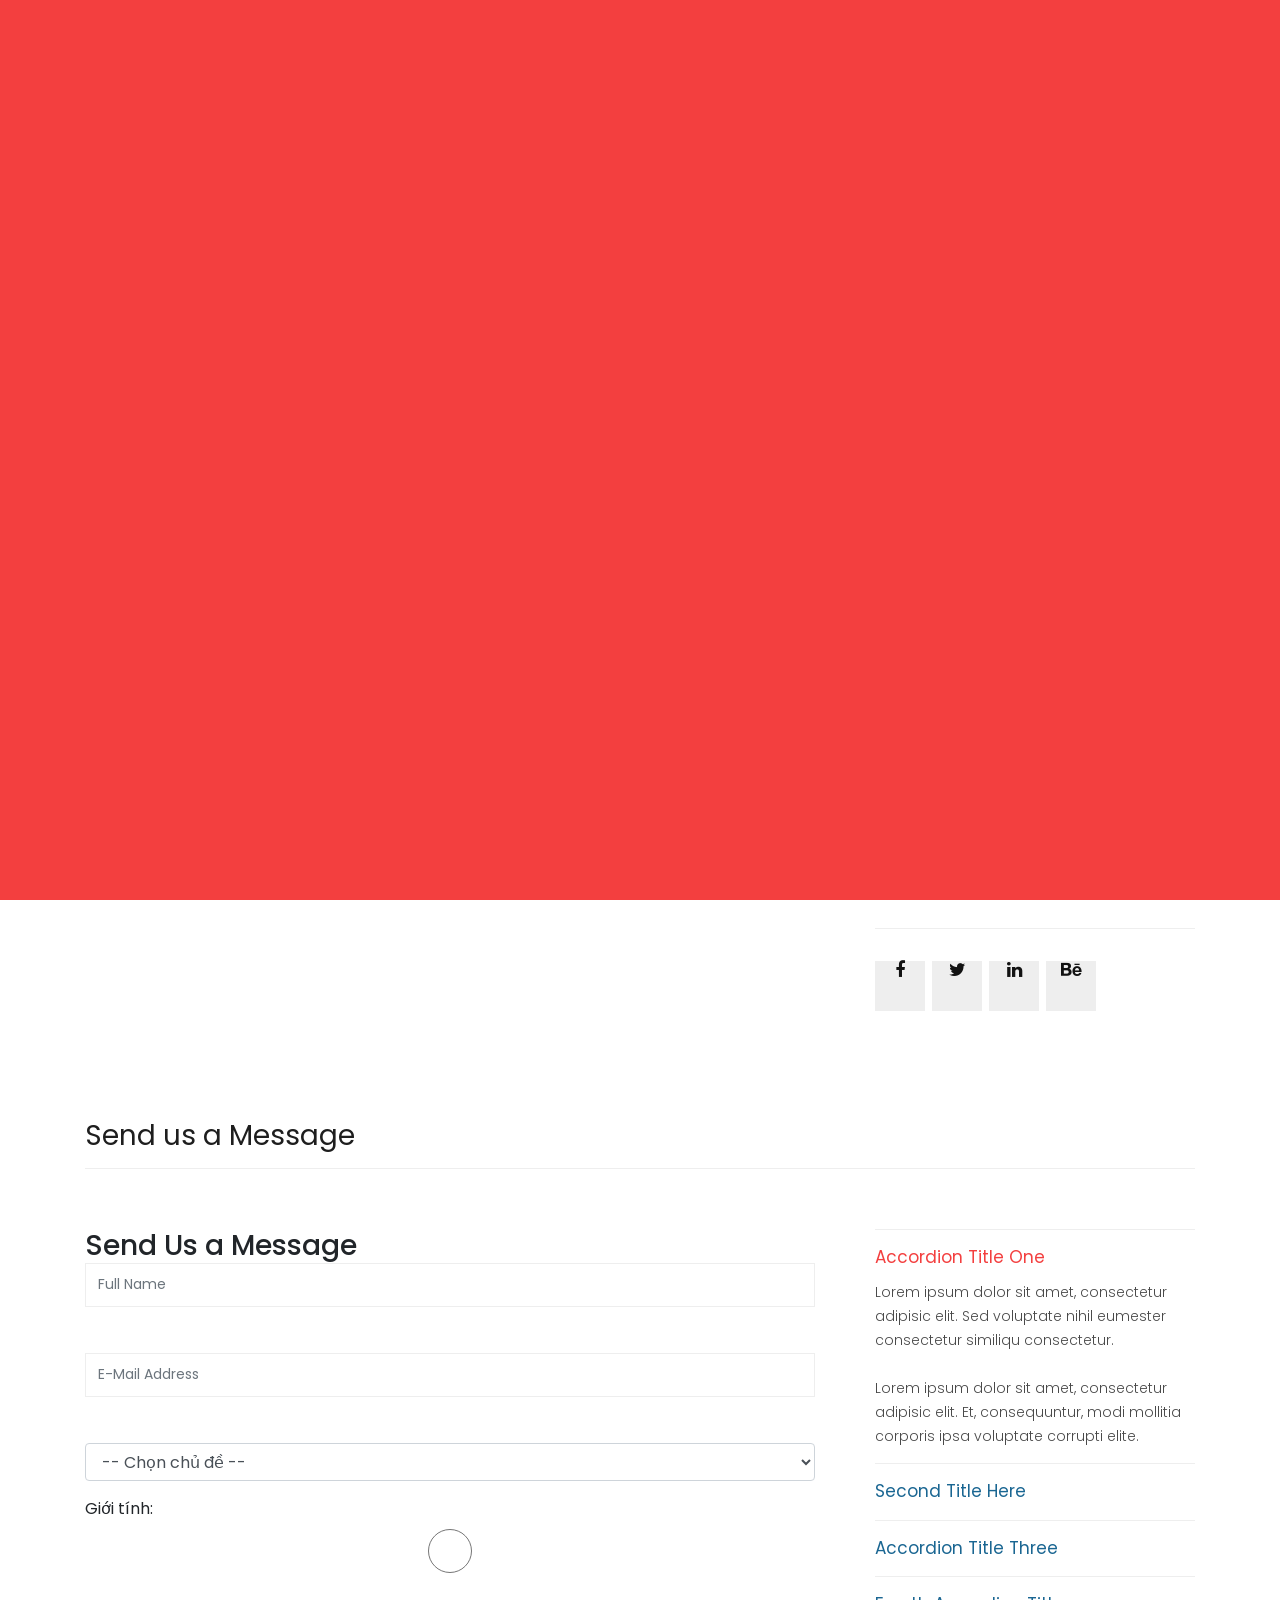
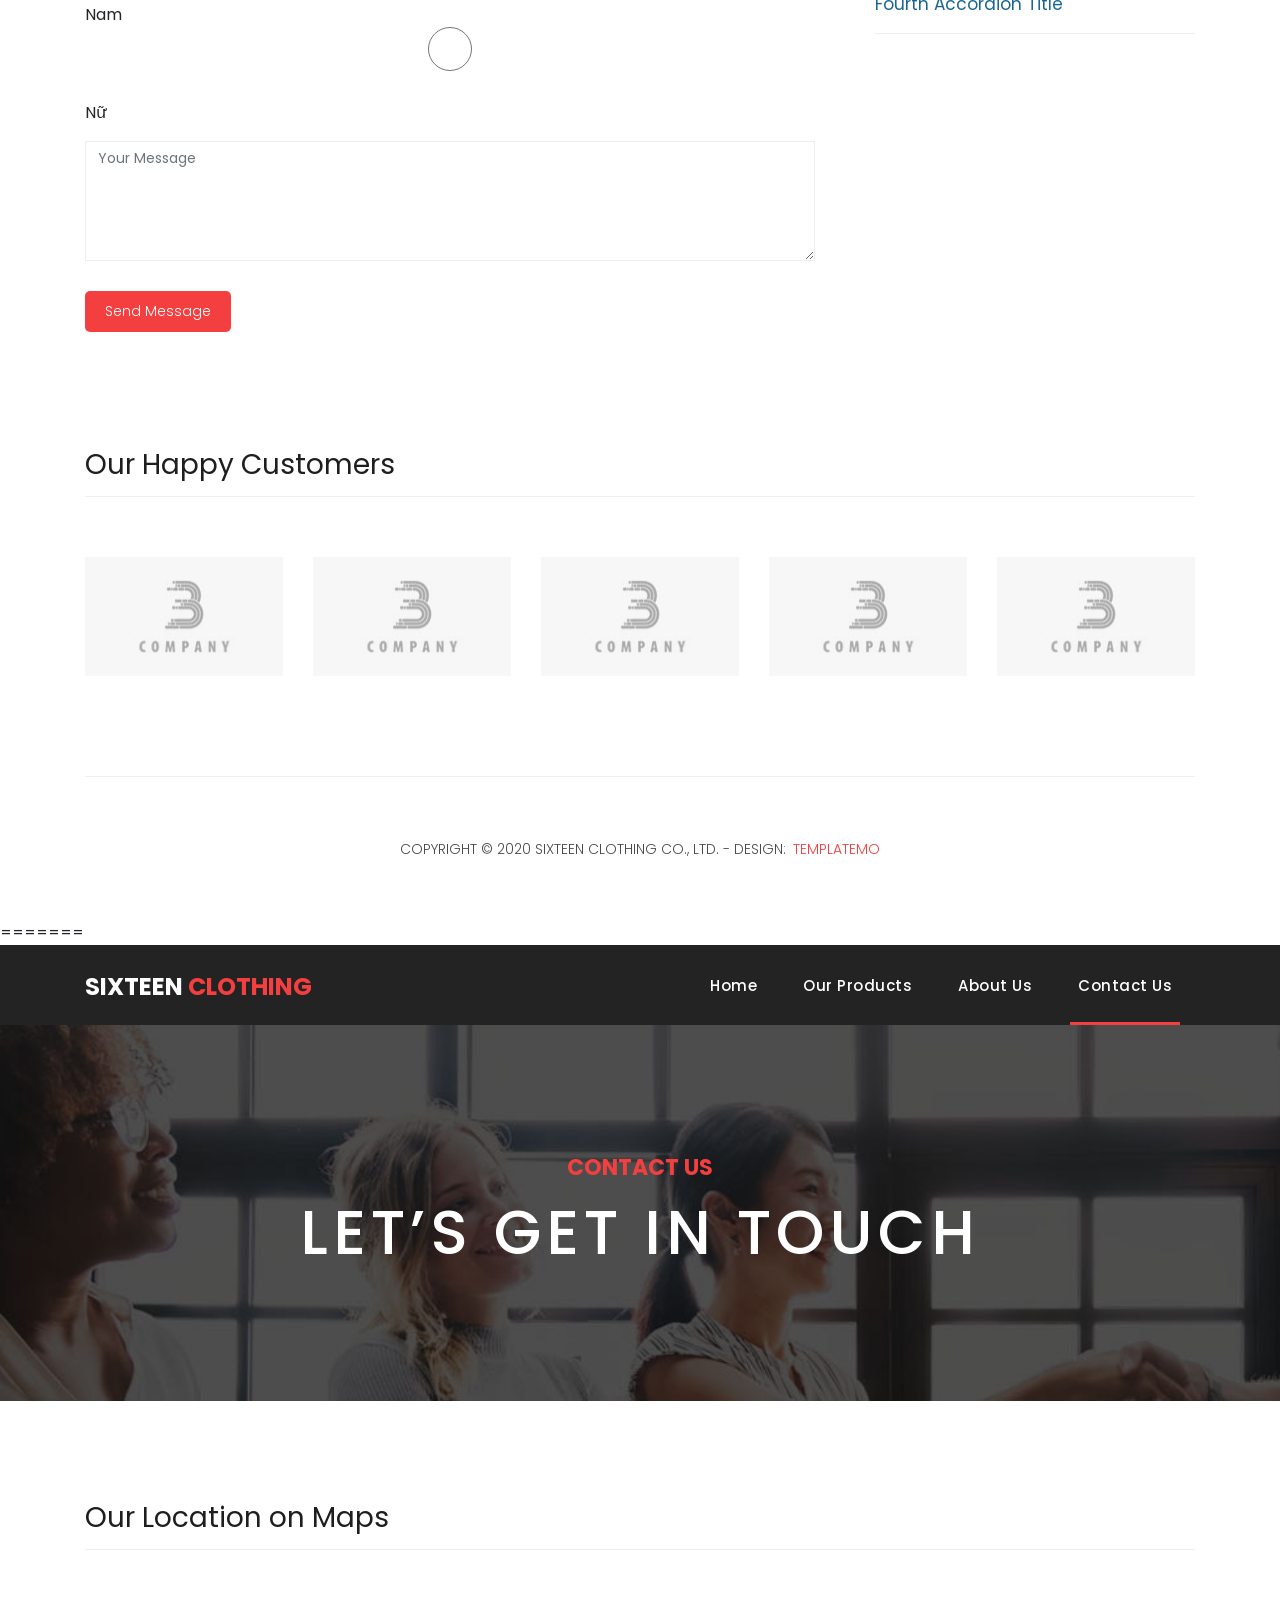
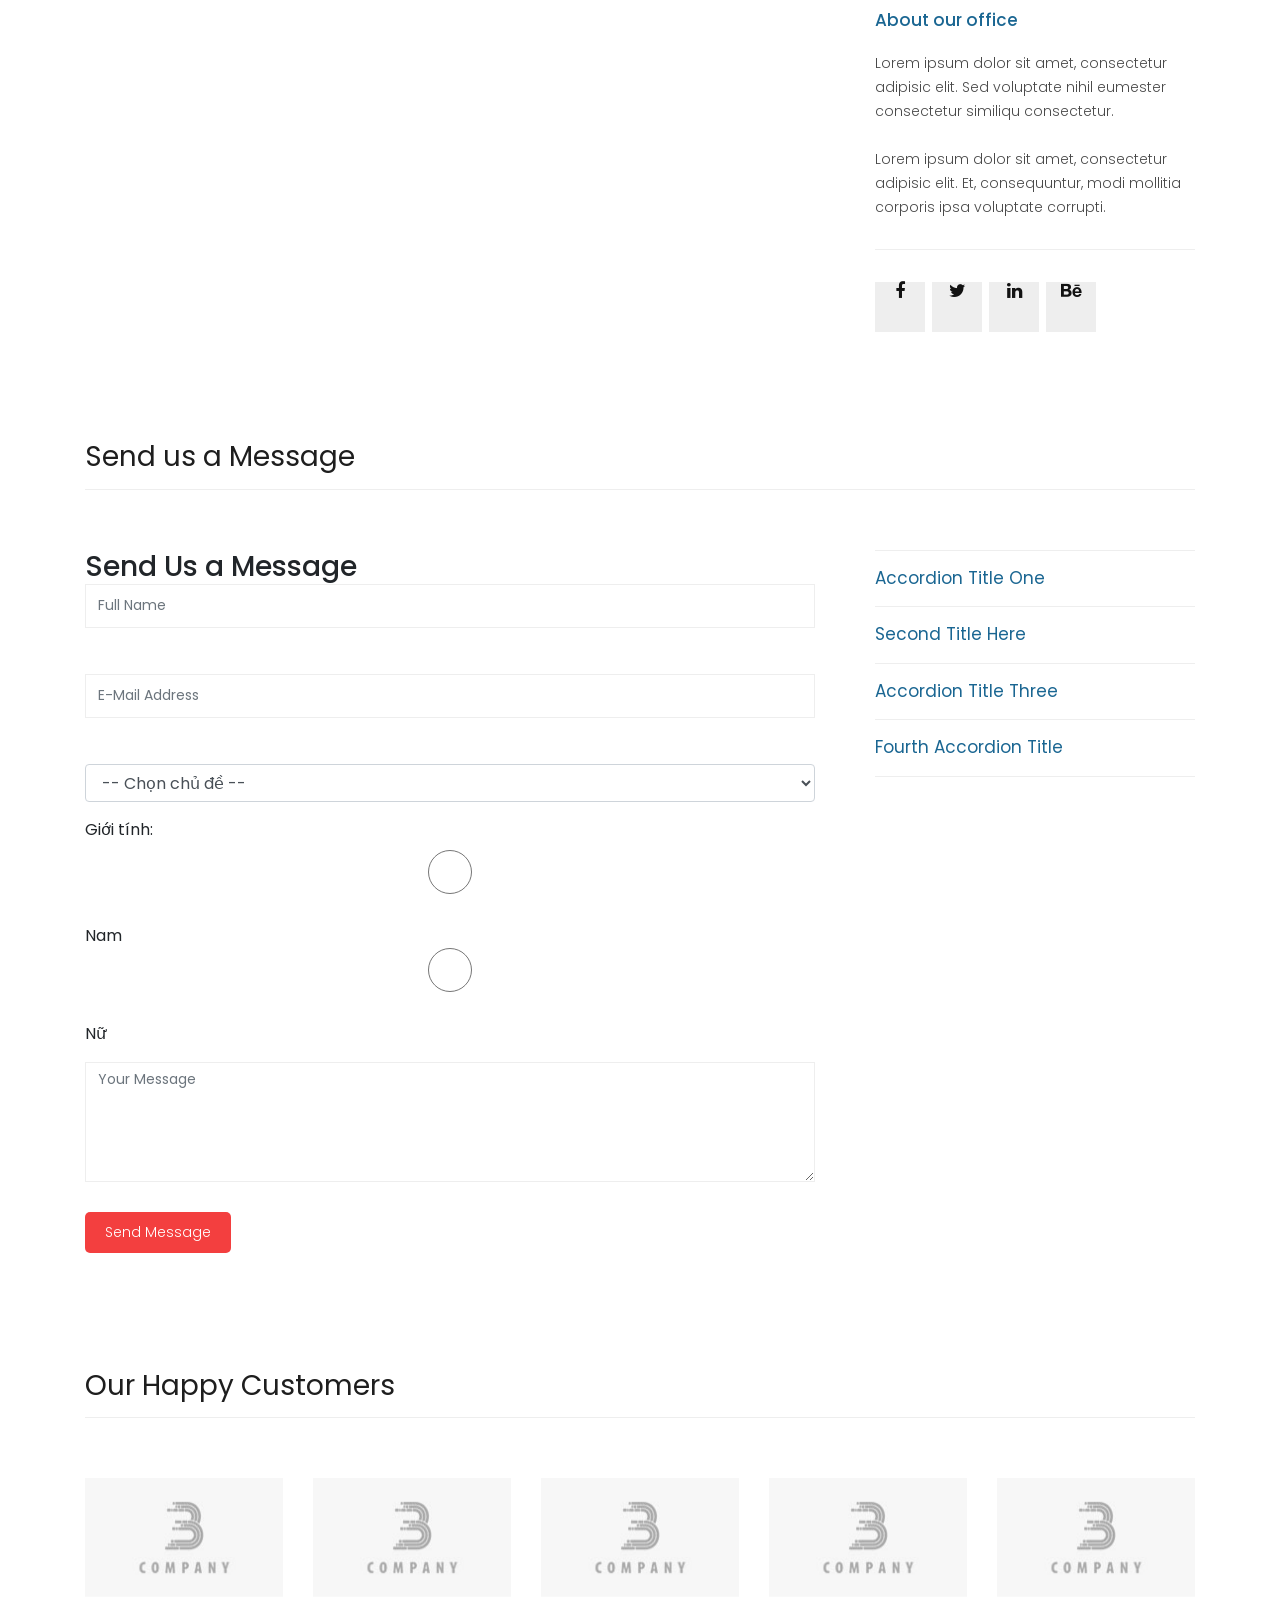
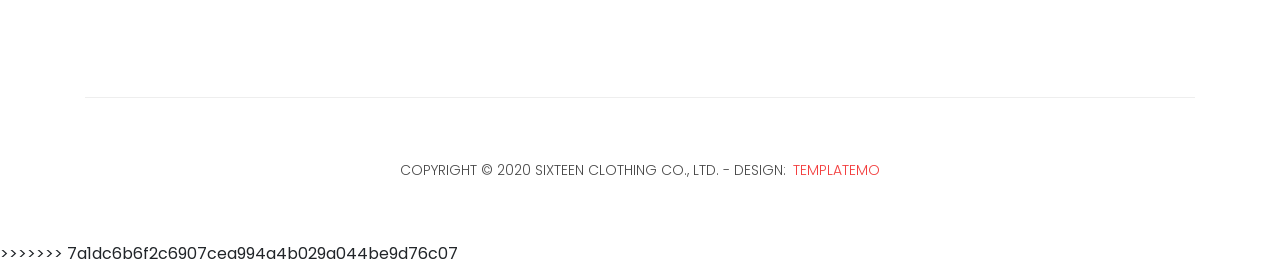
<file: contact.html>
<<<<<<< HEAD
<!DOCTYPE html>
<html lang="en">
  <head>
    <meta charset="utf-8" />
    <meta
      name="viewport"
      content="width=device-width, initial-scale=1, shrink-to-fit=no"
    />
    <meta name="description" content="" />
    <meta name="author" content="" />
    <link
      href="https://fonts.googleapis.com/css?family=Poppins:100,200,300,400,500,600,700,800,900&display=swap"
      rel="stylesheet"
    />

    <title>Sixteen Clothing - Contact Page</title>

    <!-- Bootstrap core CSS -->
    <link href="vendor/bootstrap/css/bootstrap.min.css" rel="stylesheet" />
    <!--

TemplateMo 546 Sixteen Clothing

https://templatemo.com/tm-546-sixteen-clothing

-->

    <!-- Additional CSS Files -->
    <link rel="stylesheet" href="assets/css/fontawesome.css" />
    <link rel="stylesheet" href="assets/css/templatemo-sixteen.css" />
    <link rel="stylesheet" href="assets/css/owl.css" />
  </head>

  <body>
    <!-- ***** Preloader Start ***** -->
    <div id="preloader">
      <div class="jumper">
        <div></div>
        <div></div>
        <div></div>
      </div>
    </div>
    <!-- ***** Preloader End ***** -->

    <!-- Header -->
    <header class="">
      <nav class="navbar navbar-expand-lg">
        <div class="container">
          <a class="navbar-brand" href="index.html"
            ><h2>Sixteen <em>Clothing</em></h2></a
          >
          <button
            class="navbar-toggler"
            type="button"
            data-toggle="collapse"
            data-target="#navbarResponsive"
            aria-controls="navbarResponsive"
            aria-expanded="false"
            aria-label="Toggle navigation"
          >
            <span class="navbar-toggler-icon"></span>
          </button>
          <div class="collapse navbar-collapse" id="navbarResponsive">
            <ul class="navbar-nav ml-auto">
              <li class="nav-item">
                <a class="nav-link" href="index.html"
                  >Home
                  <span class="sr-only">(current)</span>
                </a>
              </li>
              <li class="nav-item">
                <a class="nav-link" href="products.html">Our Products</a>
              </li>
              <li class="nav-item">
                <a class="nav-link" href="about.html">About Us</a>
              </li>
              <li class="nav-item active">
                <a class="nav-link" href="contact.html">Contact Us</a>
              </li>
            </ul>
          </div>
        </div>
      </nav>
    </header>

    <!-- Page Content -->
    <div class="page-heading contact-heading header-text">
      <div class="container">
        <div class="row">
          <div class="col-md-12">
            <div class="text-content">
              <h4>contact us</h4>
              <h2>let’s get in touch</h2>
            </div>
          </div>
        </div>
      </div>
    </div>

    <div class="find-us">
      <div class="container">
        <div class="row">
          <div class="col-md-12">
            <div class="section-heading">
              <h2>Our Location on Maps</h2>
            </div>
          </div>
          <div class="col-md-8">
            <!-- How to change your own map point
	1. Go to Google Maps
	2. Click on your location point
	3. Click "Share" and choose "Embed map" tab
	4. Copy only URL and paste it within the src="" field below
-->
            <div id="map">
              <iframe
                src="https://maps.google.com/maps?q=Av.+L%C3%BAcio+Costa,+Rio+de+Janeiro+-+RJ,+Brazil&t=&z=13&ie=UTF8&iwloc=&output=embed"
                width="100%"
                height="330px"
                frameborder="0"
                style="border: 0"
                allowfullscreen
              ></iframe>
            </div>
          </div>
          <div class="col-md-4">
            <div class="left-content">
              <h4>About our office</h4>
              <p>
                Lorem ipsum dolor sit amet, consectetur adipisic elit. Sed
                voluptate nihil eumester consectetur similiqu consectetur.<br /><br />Lorem
                ipsum dolor sit amet, consectetur adipisic elit. Et,
                consequuntur, modi mollitia corporis ipsa voluptate corrupti.
              </p>
              <ul class="social-icons">
                <li>
                  <a href="#"><i class="fa fa-facebook"></i></a>
                </li>
                <li>
                  <a href="#"><i class="fa fa-twitter"></i></a>
                </li>
                <li>
                  <a href="#"><i class="fa fa-linkedin"></i></a>
                </li>
                <li>
                  <a href="#"><i class="fa fa-behance"></i></a>
                </li>
              </ul>
            </div>
          </div>
        </div>
      </div>
    </div>

    <div class="send-message">
      <div class="container">
        <div class="row">
          <div class="col-md-12">
            <div class="section-heading">
              <h2>Send us a Message</h2>
            </div>
          </div>
          <div class="col-md-8">
            <div class="contact-form">
              <h3>Send Us a Message</h3>
              <div class="contact-form">
                <form id="contactForm" onsubmit="return validateForm()">
                  <div class="form-group">
                    <input
                      type="text"
                      id="name"
                      placeholder="Full Name"
                      class="form-control"
                    />
                  </div>
                  <div class="form-group">
                    <input
                      type="email"
                      id="email"
                      placeholder="E-Mail Address"
                      class="form-control"
                    />
                  </div>
                  <div class="form-group">
                    <select id="subject" class="form-control">
                      <option value="">-- Chọn chủ đề --</option>
                      <option value="Order">Order</option>
                      <option value="Support">Support</option>
                      <option value="Feedback">Feedback</option>
                    </select>
                  </div>

                  <div class="form-group">
                    <label>Giới tính:</label><br />
                    <input type="radio" name="gender" value="Nam" /> Nam
                    <input type="radio" name="gender" value="Nữ" /> Nữ
                  </div>

                  <div class="form-group">
                    <textarea
                      id="message"
                      placeholder="Your Message"
                      class="form-control"
                      rows="6"
                    ></textarea>
                  </div>

                  <button type="submit" class="filled-button">
                    Send Message
                  </button>
                </form>
              </div>
            </div>
          </div>
          <div class="col-md-4">
            <ul class="accordion">
              <li>
                <a>Accordion Title One</a>
                <div class="content">
                  <p>
                    Lorem ipsum dolor sit amet, consectetur adipisic elit. Sed
                    voluptate nihil eumester consectetur similiqu
                    consectetur.<br /><br />Lorem ipsum dolor sit amet,
                    consectetur adipisic elit. Et, consequuntur, modi mollitia
                    corporis ipsa voluptate corrupti elite.
                  </p>
                </div>
              </li>
              <li>
                <a>Second Title Here</a>
                <div class="content">
                  <p>
                    Lorem ipsum dolor sit amet, consectetur adipisic elit. Sed
                    voluptate nihil eumester consectetur similiqu
                    consectetur.<br /><br />Lorem ipsum dolor sit amet,
                    consectetur adipisic elit. Et, consequuntur, modi mollitia
                    corporis ipsa voluptate corrupti elite.
                  </p>
                </div>
              </li>
              <li>
                <a>Accordion Title Three</a>
                <div class="content">
                  <p>
                    Lorem ipsum dolor sit amet, consectetur adipisic elit. Sed
                    voluptate nihil eumester consectetur similiqu
                    consectetur.<br /><br />Lorem ipsum dolor sit amet,
                    consectetur adipisic elit. Et, consequuntur, modi mollitia
                    corporis ipsa voluptate corrupti elite.
                  </p>
                </div>
              </li>
              <li>
                <a>Fourth Accordion Title</a>
                <div class="content">
                  <p>
                    Lorem ipsum dolor sit amet, consectetur adipisic elit. Sed
                    voluptate nihil eumester consectetur similiqu
                    consectetur.<br /><br />Lorem ipsum dolor sit amet,
                    consectetur adipisic elit. Et, consequuntur, modi mollitia
                    corporis ipsa voluptate corrupti elite.
                  </p>
                </div>
              </li>
            </ul>
          </div>
        </div>
      </div>
    </div>

    <div class="happy-clients">
      <div class="container">
        <div class="row">
          <div class="col-md-12">
            <div class="section-heading">
              <h2>Our Happy Customers</h2>
            </div>
          </div>
          <div class="col-md-12">
            <div class="owl-clients owl-carousel">
              <div class="client-item">
                <img src="assets/images/client-01.png" alt="1" />
              </div>

              <div class="client-item">
                <img src="assets/images/client-01.png" alt="2" />
              </div>

              <div class="client-item">
                <img src="assets/images/client-01.png" alt="3" />
              </div>

              <div class="client-item">
                <img src="assets/images/client-01.png" alt="4" />
              </div>

              <div class="client-item">
                <img src="assets/images/client-01.png" alt="5" />
              </div>

              <div class="client-item">
                <img src="assets/images/client-01.png" alt="6" />
              </div>
            </div>
          </div>
        </div>
      </div>
    </div>

    <footer>
      <div class="container">
        <div class="row">
          <div class="col-md-12">
            <div class="inner-content">
              <p>
                Copyright &copy; 2020 Sixteen Clothing Co., Ltd. - Design:
                <a
                  rel="nofollow noopener"
                  href="https://templatemo.com"
                  target="_blank"
                  >TemplateMo</a
                >
              </p>
            </div>
          </div>
        </div>
      </div>
    </footer>

    <!-- Bootstrap core JavaScript -->
    <script src="vendor/jquery/jquery.min.js"></script>
    <script src="vendor/bootstrap/js/bootstrap.bundle.min.js"></script>

    <!-- Additional Scripts -->
    <script src="assets/js/custom.js"></script>
    <script src="assets/js/owl.js"></script>
    <script src="assets/js/slick.js"></script>
    <script src="assets/js/isotope.js"></script>
    <script src="assets/js/accordions.js"></script>

    <script language="text/Javascript">
      cleared[0] = cleared[1] = cleared[2] = 0; //set a cleared flag for each field
      function clearField(t) {
        //declaring the array outside of the
        if (!cleared[t.id]) {
          // function makes it static and global
          cleared[t.id] = 1; // you could use true and false, but that's more typing
          t.value = ""; // with more chance of typos
          t.style.color = "#fff";
        }
      }
    </script>
  </body>
</html>
=======
<!DOCTYPE html>
<html lang="en">
  <head>
    <meta charset="utf-8" />
    <meta
      name="viewport"
      content="width=device-width, initial-scale=1, shrink-to-fit=no"
    />
    <meta name="description" content="" />
    <meta name="author" content="" />
    <link
      href="https://fonts.googleapis.com/css?family=Poppins:100,200,300,400,500,600,700,800,900&display=swap"
      rel="stylesheet"
    />

    <title>Sixteen Clothing - Contact Page</title>

    <!-- Bootstrap core CSS -->
    <link href="vendor/bootstrap/css/bootstrap.min.css" rel="stylesheet" />
    <!--

TemplateMo 546 Sixteen Clothing

https://templatemo.com/tm-546-sixteen-clothing

-->

    <!-- Additional CSS Files -->
    <link rel="stylesheet" href="assets/css/fontawesome.css" />
    <link rel="stylesheet" href="assets/css/templatemo-sixteen.css" />
    <link rel="stylesheet" href="assets/css/owl.css" />
  </head>

  <body>
    <!-- ***** Preloader Start ***** -->
    <div id="preloader">
      <div class="jumper">
        <div></div>
        <div></div>
        <div></div>
      </div>
    </div>
    <!-- ***** Preloader End ***** -->

    <!-- Header -->
    <header class="">
      <nav class="navbar navbar-expand-lg">
        <div class="container">
          <a class="navbar-brand" href="index.html"
            ><h2>Sixteen <em>Clothing</em></h2></a
          >
          <button
            class="navbar-toggler"
            type="button"
            data-toggle="collapse"
            data-target="#navbarResponsive"
            aria-controls="navbarResponsive"
            aria-expanded="false"
            aria-label="Toggle navigation"
          >
            <span class="navbar-toggler-icon"></span>
          </button>
          <div class="collapse navbar-collapse" id="navbarResponsive">
            <ul class="navbar-nav ml-auto">
              <li class="nav-item">
                <a class="nav-link" href="index.html"
                  >Home
                  <span class="sr-only">(current)</span>
                </a>
              </li>
              <li class="nav-item">
                <a class="nav-link" href="products.html">Our Products</a>
              </li>
              <li class="nav-item">
                <a class="nav-link" href="about.html">About Us</a>
              </li>
              <li class="nav-item active">
                <a class="nav-link" href="contact.html">Contact Us</a>
              </li>
            </ul>
          </div>
        </div>
      </nav>
    </header>

    <!-- Page Content -->
    <div class="page-heading contact-heading header-text">
      <div class="container">
        <div class="row">
          <div class="col-md-12">
            <div class="text-content">
              <h4>contact us</h4>
              <h2>let’s get in touch</h2>
            </div>
          </div>
        </div>
      </div>
    </div>

    <div class="find-us">
      <div class="container">
        <div class="row">
          <div class="col-md-12">
            <div class="section-heading">
              <h2>Our Location on Maps</h2>
            </div>
          </div>
          <div class="col-md-8">
            <!-- How to change your own map point
	1. Go to Google Maps
	2. Click on your location point
	3. Click "Share" and choose "Embed map" tab
	4. Copy only URL and paste it within the src="" field below
-->
            <div id="map">
              <iframe
                src="https://maps.google.com/maps?q=Av.+L%C3%BAcio+Costa,+Rio+de+Janeiro+-+RJ,+Brazil&t=&z=13&ie=UTF8&iwloc=&output=embed"
                width="100%"
                height="330px"
                frameborder="0"
                style="border: 0"
                allowfullscreen
              ></iframe>
            </div>
          </div>
          <div class="col-md-4">
            <div class="left-content">
              <h4>About our office</h4>
              <p>
                Lorem ipsum dolor sit amet, consectetur adipisic elit. Sed
                voluptate nihil eumester consectetur similiqu consectetur.<br /><br />Lorem
                ipsum dolor sit amet, consectetur adipisic elit. Et,
                consequuntur, modi mollitia corporis ipsa voluptate corrupti.
              </p>
              <ul class="social-icons">
                <li>
                  <a href="#"><i class="fa fa-facebook"></i></a>
                </li>
                <li>
                  <a href="#"><i class="fa fa-twitter"></i></a>
                </li>
                <li>
                  <a href="#"><i class="fa fa-linkedin"></i></a>
                </li>
                <li>
                  <a href="#"><i class="fa fa-behance"></i></a>
                </li>
              </ul>
            </div>
          </div>
        </div>
      </div>
    </div>

    <div class="send-message">
      <div class="container">
        <div class="row">
          <div class="col-md-12">
            <div class="section-heading">
              <h2>Send us a Message</h2>
            </div>
          </div>
          <div class="col-md-8">
            <div class="contact-form">
              <h3>Send Us a Message</h3>
              <div class="contact-form">
                <form id="contactForm" onsubmit="return validateForm()">
                  <div class="form-group">
                    <input
                      type="text"
                      id="name"
                      placeholder="Full Name"
                      class="form-control"
                    />
                  </div>
                  <div class="form-group">
                    <input
                      type="email"
                      id="email"
                      placeholder="E-Mail Address"
                      class="form-control"
                    />
                  </div>
                  <div class="form-group">
                    <select id="subject" class="form-control">
                      <option value="">-- Chọn chủ đề --</option>
                      <option value="Order">Order</option>
                      <option value="Support">Support</option>
                      <option value="Feedback">Feedback</option>
                    </select>
                  </div>

                  <div class="form-group">
                    <label>Giới tính:</label><br />
                    <input type="radio" name="gender" value="Nam" /> Nam
                    <input type="radio" name="gender" value="Nữ" /> Nữ
                  </div>

                  <div class="form-group">
                    <textarea
                      id="message"
                      placeholder="Your Message"
                      class="form-control"
                      rows="6"
                    ></textarea>
                  </div>

                  <button type="submit" class="filled-button">
                    Send Message
                  </button>
                </form>
              </div>
            </div>
          </div>
          <div class="col-md-4">
            <ul class="accordion">
              <li>
                <a>Accordion Title One</a>
                <div class="content">
                  <p>
                    Lorem ipsum dolor sit amet, consectetur adipisic elit. Sed
                    voluptate nihil eumester consectetur similiqu
                    consectetur.<br /><br />Lorem ipsum dolor sit amet,
                    consectetur adipisic elit. Et, consequuntur, modi mollitia
                    corporis ipsa voluptate corrupti elite.
                  </p>
                </div>
              </li>
              <li>
                <a>Second Title Here</a>
                <div class="content">
                  <p>
                    Lorem ipsum dolor sit amet, consectetur adipisic elit. Sed
                    voluptate nihil eumester consectetur similiqu
                    consectetur.<br /><br />Lorem ipsum dolor sit amet,
                    consectetur adipisic elit. Et, consequuntur, modi mollitia
                    corporis ipsa voluptate corrupti elite.
                  </p>
                </div>
              </li>
              <li>
                <a>Accordion Title Three</a>
                <div class="content">
                  <p>
                    Lorem ipsum dolor sit amet, consectetur adipisic elit. Sed
                    voluptate nihil eumester consectetur similiqu
                    consectetur.<br /><br />Lorem ipsum dolor sit amet,
                    consectetur adipisic elit. Et, consequuntur, modi mollitia
                    corporis ipsa voluptate corrupti elite.
                  </p>
                </div>
              </li>
              <li>
                <a>Fourth Accordion Title</a>
                <div class="content">
                  <p>
                    Lorem ipsum dolor sit amet, consectetur adipisic elit. Sed
                    voluptate nihil eumester consectetur similiqu
                    consectetur.<br /><br />Lorem ipsum dolor sit amet,
                    consectetur adipisic elit. Et, consequuntur, modi mollitia
                    corporis ipsa voluptate corrupti elite.
                  </p>
                </div>
              </li>
            </ul>
          </div>
        </div>
      </div>
    </div>

    <div class="happy-clients">
      <div class="container">
        <div class="row">
          <div class="col-md-12">
            <div class="section-heading">
              <h2>Our Happy Customers</h2>
            </div>
          </div>
          <div class="col-md-12">
            <div class="owl-clients owl-carousel">
              <div class="client-item">
                <img src="assets/images/client-01.png" alt="1" />
              </div>

              <div class="client-item">
                <img src="assets/images/client-01.png" alt="2" />
              </div>

              <div class="client-item">
                <img src="assets/images/client-01.png" alt="3" />
              </div>

              <div class="client-item">
                <img src="assets/images/client-01.png" alt="4" />
              </div>

              <div class="client-item">
                <img src="assets/images/client-01.png" alt="5" />
              </div>

              <div class="client-item">
                <img src="assets/images/client-01.png" alt="6" />
              </div>
            </div>
          </div>
        </div>
      </div>
    </div>

    <footer>
      <div class="container">
        <div class="row">
          <div class="col-md-12">
            <div class="inner-content">
              <p>
                Copyright &copy; 2020 Sixteen Clothing Co., Ltd. - Design:
                <a
                  rel="nofollow noopener"
                  href="https://templatemo.com"
                  target="_blank"
                  >TemplateMo</a
                >
              </p>
            </div>
          </div>
        </div>
      </div>
    </footer>

    <!-- Bootstrap core JavaScript -->
    <script src="vendor/jquery/jquery.min.js"></script>
    <script src="vendor/bootstrap/js/bootstrap.bundle.min.js"></script>

    <!-- Additional Scripts -->
    <script src="assets/js/custom.js"></script>
    <script src="assets/js/owl.js"></script>
    <script src="assets/js/slick.js"></script>
    <script src="assets/js/isotope.js"></script>
    <script src="assets/js/accordions.js"></script>

    <script language="text/Javascript">
      cleared[0] = cleared[1] = cleared[2] = 0; //set a cleared flag for each field
      function clearField(t) {
        //declaring the array outside of the
        if (!cleared[t.id]) {
          // function makes it static and global
          cleared[t.id] = 1; // you could use true and false, but that's more typing
          t.value = ""; // with more chance of typos
          t.style.color = "#fff";
        }
      }
    </script>
  </body>
</html>
>>>>>>> 7a1dc6b6f2c6907cea994a4b029a044be9d76c07
</file>
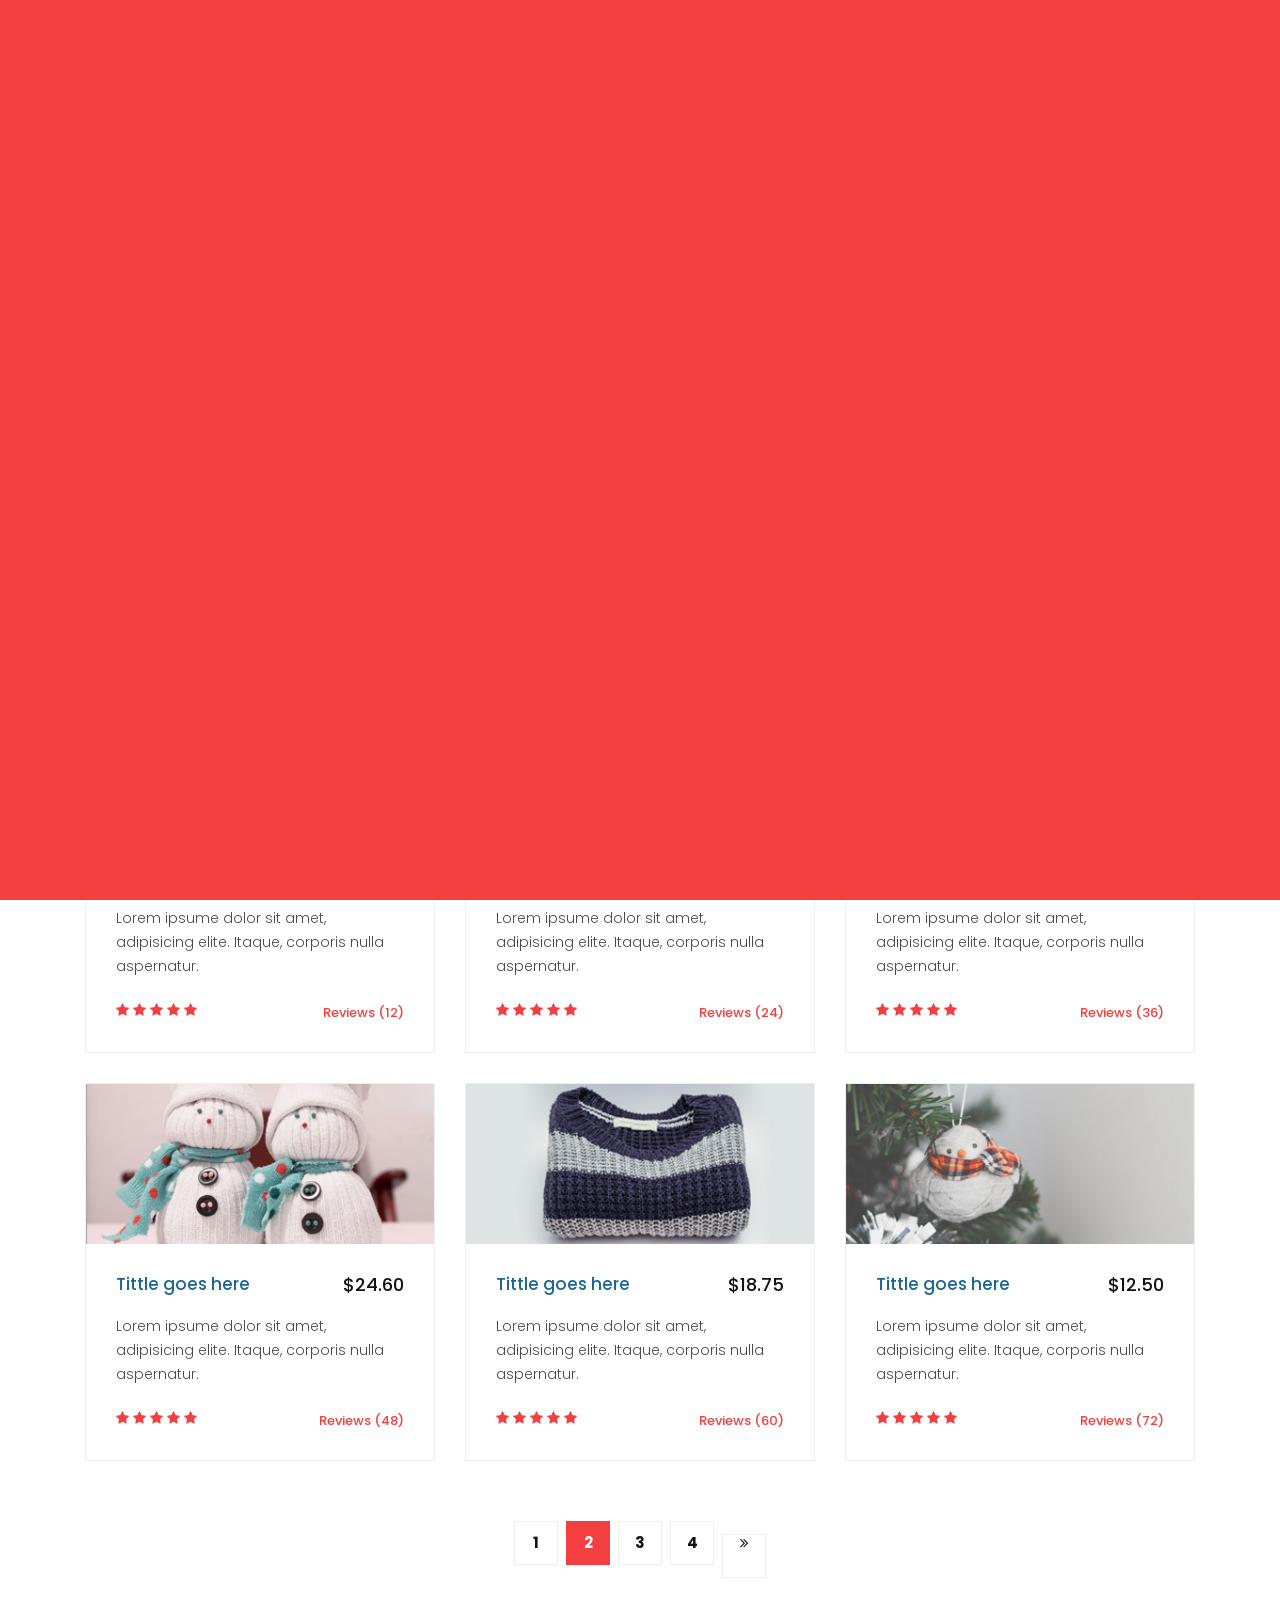
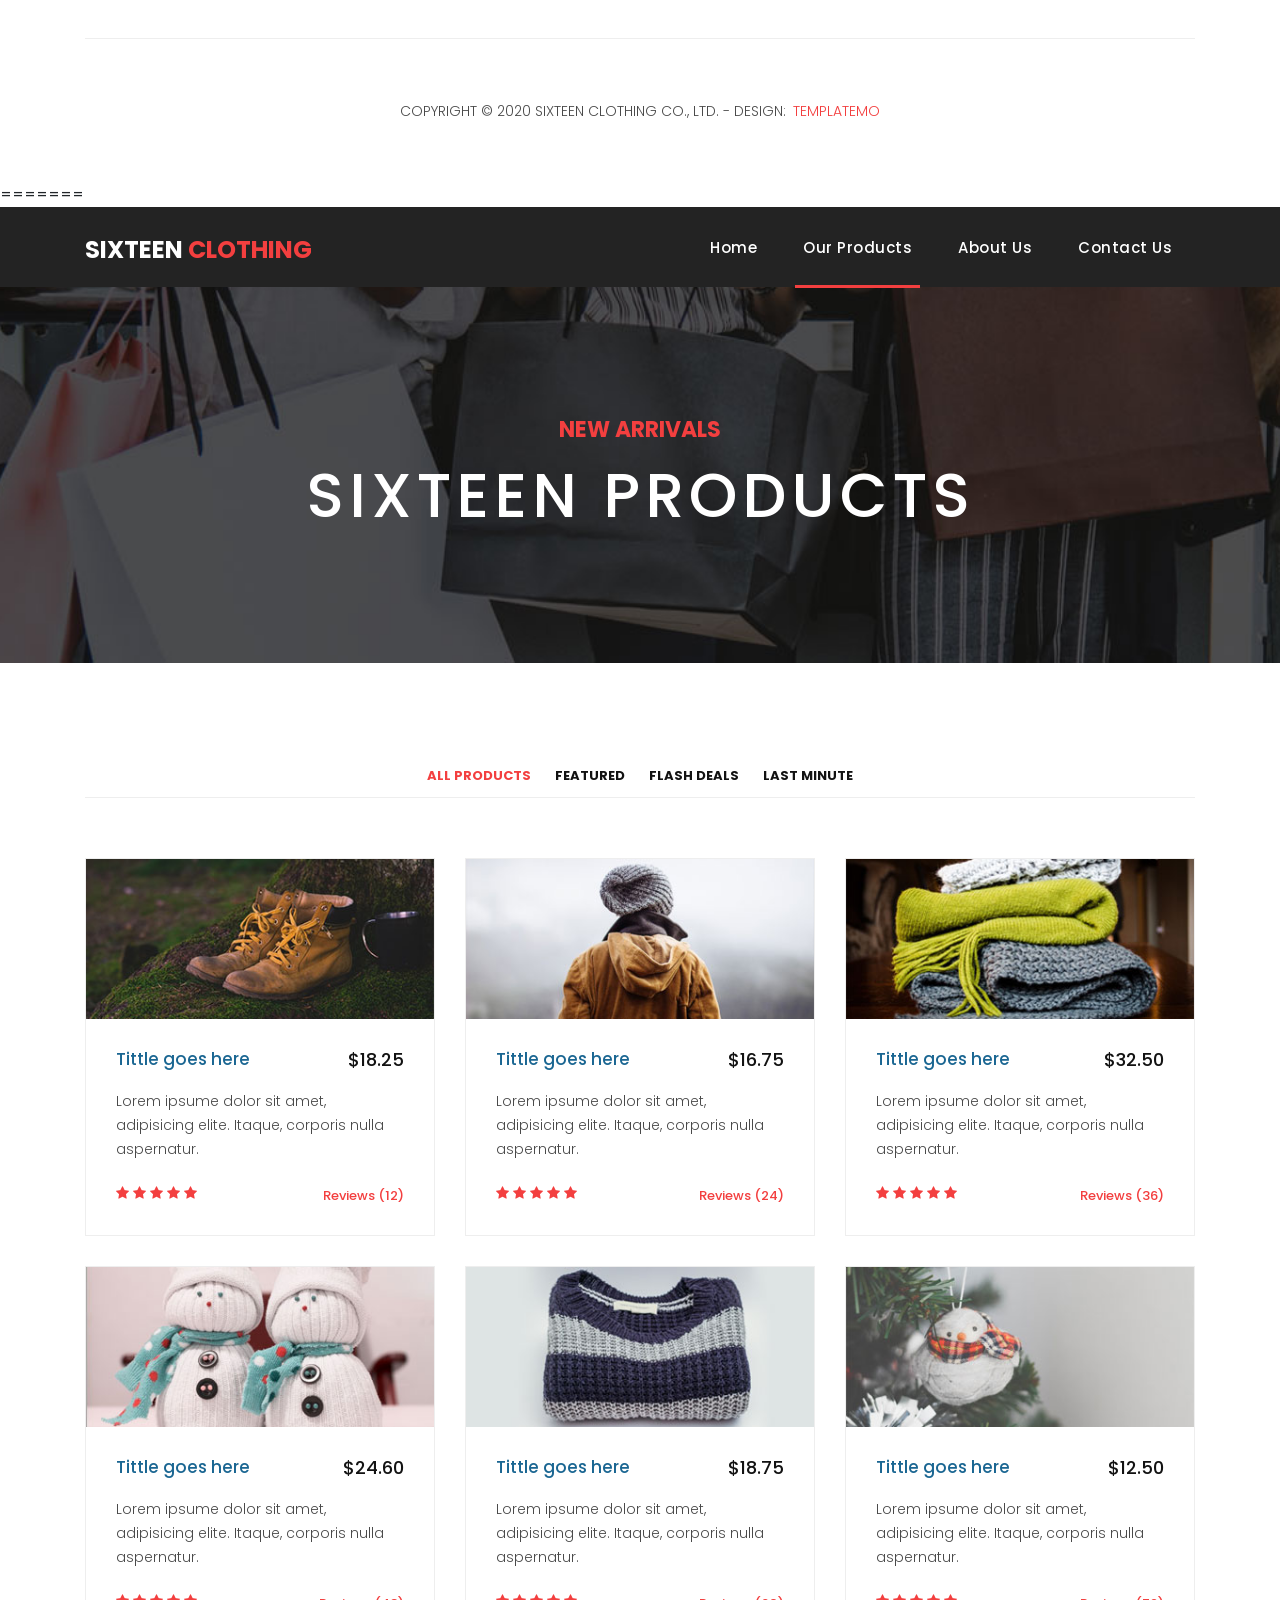
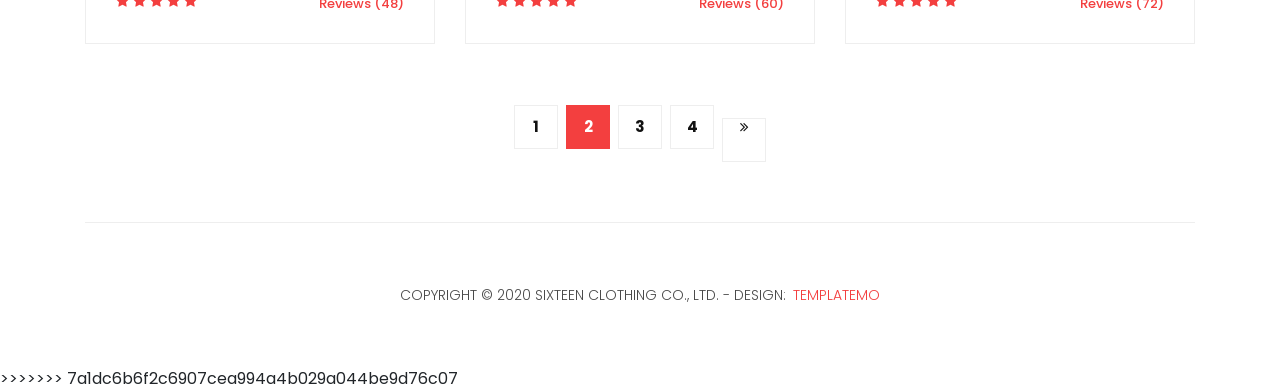
<file: products.html>
<<<<<<< HEAD
<!DOCTYPE html>
<html lang="en">

  <head>

    <meta charset="utf-8">
    <meta name="viewport" content="width=device-width, initial-scale=1, shrink-to-fit=no">
    <meta name="description" content="">
    <meta name="author" content="">
    <link href="https://fonts.googleapis.com/css?family=Poppins:100,200,300,400,500,600,700,800,900&display=swap" rel="stylesheet">

    <title>Sixteen Clothing Products</title>

    <!-- Bootstrap core CSS -->
    <link href="vendor/bootstrap/css/bootstrap.min.css" rel="stylesheet">
<!--

TemplateMo 546 Sixteen Clothing

https://templatemo.com/tm-546-sixteen-clothing

-->

    <!-- Additional CSS Files -->
    <link rel="stylesheet" href="assets/css/fontawesome.css">
    <link rel="stylesheet" href="assets/css/templatemo-sixteen.css">
    <link rel="stylesheet" href="assets/css/owl.css">

  </head>

  <body>

    <!-- ***** Preloader Start ***** -->
    <div id="preloader">
        <div class="jumper">
            <div></div>
            <div></div>
            <div></div>
        </div>
    </div>  
    <!-- ***** Preloader End ***** -->

    <!-- Header -->
    <header class="">
      <nav class="navbar navbar-expand-lg">
        <div class="container">
          <a class="navbar-brand" href="index.html"><h2>Sixteen <em>Clothing</em></h2></a>
          <button class="navbar-toggler" type="button" data-toggle="collapse" data-target="#navbarResponsive" aria-controls="navbarResponsive" aria-expanded="false" aria-label="Toggle navigation">
            <span class="navbar-toggler-icon"></span>
          </button>
          <div class="collapse navbar-collapse" id="navbarResponsive">
            <ul class="navbar-nav ml-auto">
              <li class="nav-item">
                <a class="nav-link" href="index.html">Home
                  <span class="sr-only">(current)</span>
                </a>
              </li> 
              <li class="nav-item active">
                <a class="nav-link" href="products.html">Our Products</a>
              </li>
              <li class="nav-item">
                <a class="nav-link" href="about.html">About Us</a>
              </li>
              <li class="nav-item">
                <a class="nav-link" href="contact.html">Contact Us</a>
              </li>
            </ul>
          </div>
        </div>
      </nav>
    </header>

    <!-- Page Content -->
    <div class="page-heading products-heading header-text">
      <div class="container">
        <div class="row">
          <div class="col-md-12">
            <div class="text-content">
              <h4>new arrivals</h4>
              <h2>sixteen products</h2>
            </div>
          </div>
        </div>
      </div>
    </div>

    
    <div class="products">
      <div class="container">
        <div class="row">
          <div class="col-md-12">
            <div class="filters">
              <ul>
                  <li class="active" data-filter="*">All Products</li>
                  <li data-filter=".des">Featured</li>
                  <li data-filter=".dev">Flash Deals</li>
                  <li data-filter=".gra">Last Minute</li>
              </ul>
            </div>
          </div>
          <div class="col-md-12">
            <div class="filters-content">
                <div class="row grid">
                    <div class="col-lg-4 col-md-4 all des">
                      <div class="product-item">
                        <a href="#"><img src="assets/images/product_01.jpg" alt=""></a>
                        <div class="down-content">
                          <a href="#"><h4>Tittle goes here</h4></a>
                          <h6>$18.25</h6>
                          <p>Lorem ipsume dolor sit amet, adipisicing elite. Itaque, corporis nulla aspernatur.</p>
                          <ul class="stars">
                            <li><i class="fa fa-star"></i></li>
                            <li><i class="fa fa-star"></i></li>
                            <li><i class="fa fa-star"></i></li>
                            <li><i class="fa fa-star"></i></li>
                            <li><i class="fa fa-star"></i></li>
                          </ul>
                          <span>Reviews (12)</span>
                        </div>
                      </div>
                    </div>
                    <div class="col-lg-4 col-md-4 all dev">
                      <div class="product-item">
                        <a href="#"><img src="assets/images/product_02.jpg" alt=""></a>
                        <div class="down-content">
                          <a href="#"><h4>Tittle goes here</h4></a>
                          <h6>$16.75</h6>
                          <p>Lorem ipsume dolor sit amet, adipisicing elite. Itaque, corporis nulla aspernatur.</p>
                          <ul class="stars">
                            <li><i class="fa fa-star"></i></li>
                            <li><i class="fa fa-star"></i></li>
                            <li><i class="fa fa-star"></i></li>
                            <li><i class="fa fa-star"></i></li>
                            <li><i class="fa fa-star"></i></li>
                          </ul>
                          <span>Reviews (24)</span>
                        </div>
                      </div>
                    </div>
                    <div class="col-lg-4 col-md-4 all gra">
                      <div class="product-item">
                        <a href="#"><img src="assets/images/product_03.jpg" alt=""></a>
                        <div class="down-content">
                          <a href="#"><h4>Tittle goes here</h4></a>
                          <h6>$32.50</h6>
                          <p>Lorem ipsume dolor sit amet, adipisicing elite. Itaque, corporis nulla aspernatur.</p>
                          <ul class="stars">
                            <li><i class="fa fa-star"></i></li>
                            <li><i class="fa fa-star"></i></li>
                            <li><i class="fa fa-star"></i></li>
                            <li><i class="fa fa-star"></i></li>
                            <li><i class="fa fa-star"></i></li>
                          </ul>
                          <span>Reviews (36)</span>
                        </div>
                      </div>
                    </div>
                    <div class="col-lg-4 col-md-4 all gra">
                      <div class="product-item">
                        <a href="#"><img src="assets/images/product_04.jpg" alt=""></a>
                        <div class="down-content">
                          <a href="#"><h4>Tittle goes here</h4></a>
                          <h6>$24.60</h6>
                          <p>Lorem ipsume dolor sit amet, adipisicing elite. Itaque, corporis nulla aspernatur.</p>
                          <ul class="stars">
                            <li><i class="fa fa-star"></i></li>
                            <li><i class="fa fa-star"></i></li>
                            <li><i class="fa fa-star"></i></li>
                            <li><i class="fa fa-star"></i></li>
                            <li><i class="fa fa-star"></i></li>
                          </ul>
                          <span>Reviews (48)</span>
                        </div>
                      </div>
                    </div>
                    <div class="col-lg-4 col-md-4 all dev">
                      <div class="product-item">
                        <a href="#"><img src="assets/images/product_05.jpg" alt=""></a>
                        <div class="down-content">
                          <a href="#"><h4>Tittle goes here</h4></a>
                          <h6>$18.75</h6>
                          <p>Lorem ipsume dolor sit amet, adipisicing elite. Itaque, corporis nulla aspernatur.</p>
                          <ul class="stars">
                            <li><i class="fa fa-star"></i></li>
                            <li><i class="fa fa-star"></i></li>
                            <li><i class="fa fa-star"></i></li>
                            <li><i class="fa fa-star"></i></li>
                            <li><i class="fa fa-star"></i></li>
                          </ul>
                          <span>Reviews (60)</span>
                        </div>
                      </div>
                    </div>
                    <div class="col-lg-4 col-md-4 all des">
                      <div class="product-item">
                        <a href="#"><img src="assets/images/product_06.jpg" alt=""></a>
                        <div class="down-content">
                          <a href="#"><h4>Tittle goes here</h4></a>
                          <h6>$12.50</h6>
                          <p>Lorem ipsume dolor sit amet, adipisicing elite. Itaque, corporis nulla aspernatur.</p>
                          <ul class="stars">
                            <li><i class="fa fa-star"></i></li>
                            <li><i class="fa fa-star"></i></li>
                            <li><i class="fa fa-star"></i></li>
                            <li><i class="fa fa-star"></i></li>
                            <li><i class="fa fa-star"></i></li>
                          </ul>
                          <span>Reviews (72)</span>
                        </div>
                      </div>
                    </div>
                </div>
            </div>
          </div>
          <div class="col-md-12">
            <ul class="pages">
              <li><a href="#">1</a></li>
              <li class="active"><a href="#">2</a></li>
              <li><a href="#">3</a></li>
              <li><a href="#">4</a></li>
              <li><a href="#"><i class="fa fa-angle-double-right"></i></a></li>
            </ul>
          </div>
        </div>
      </div>
    </div>

    
    <footer>
      <div class="container">
        <div class="row">
          <div class="col-md-12">
            <div class="inner-content">
              <p>Copyright &copy; 2020 Sixteen Clothing Co., Ltd.
            
            - Design: <a rel="nofollow noopener" href="https://templatemo.com" target="_blank">TemplateMo</a></p>
            </div>
          </div>
        </div>
      </div>
    </footer>


    <!-- Bootstrap core JavaScript -->
    <script src="vendor/jquery/jquery.min.js"></script>
    <script src="vendor/bootstrap/js/bootstrap.bundle.min.js"></script>


    <!-- Additional Scripts -->
    <script src="assets/js/custom.js"></script>
    <script src="assets/js/owl.js"></script>
    <script src="assets/js/slick.js"></script>
    <script src="assets/js/isotope.js"></script>
    <script src="assets/js/accordions.js"></script>


    <script language = "text/Javascript"> 
      cleared[0] = cleared[1] = cleared[2] = 0; //set a cleared flag for each field
      function clearField(t){                   //declaring the array outside of the
      if(! cleared[t.id]){                      // function makes it static and global
          cleared[t.id] = 1;  // you could use true and false, but that's more typing
          t.value='';         // with more chance of typos
          t.style.color='#fff';
          }
      }
    </script>


  </body>

</html>
=======
<!DOCTYPE html>
<html lang="en">

  <head>

    <meta charset="utf-8">
    <meta name="viewport" content="width=device-width, initial-scale=1, shrink-to-fit=no">
    <meta name="description" content="">
    <meta name="author" content="">
    <link href="https://fonts.googleapis.com/css?family=Poppins:100,200,300,400,500,600,700,800,900&display=swap" rel="stylesheet">

    <title>Sixteen Clothing Products</title>

    <!-- Bootstrap core CSS -->
    <link href="vendor/bootstrap/css/bootstrap.min.css" rel="stylesheet">
<!--

TemplateMo 546 Sixteen Clothing

https://templatemo.com/tm-546-sixteen-clothing

-->

    <!-- Additional CSS Files -->
    <link rel="stylesheet" href="assets/css/fontawesome.css">
    <link rel="stylesheet" href="assets/css/templatemo-sixteen.css">
    <link rel="stylesheet" href="assets/css/owl.css">

  </head>

  <body>

    <!-- ***** Preloader Start ***** -->
    <div id="preloader">
        <div class="jumper">
            <div></div>
            <div></div>
            <div></div>
        </div>
    </div>  
    <!-- ***** Preloader End ***** -->

    <!-- Header -->
    <header class="">
      <nav class="navbar navbar-expand-lg">
        <div class="container">
          <a class="navbar-brand" href="index.html"><h2>Sixteen <em>Clothing</em></h2></a>
          <button class="navbar-toggler" type="button" data-toggle="collapse" data-target="#navbarResponsive" aria-controls="navbarResponsive" aria-expanded="false" aria-label="Toggle navigation">
            <span class="navbar-toggler-icon"></span>
          </button>
          <div class="collapse navbar-collapse" id="navbarResponsive">
            <ul class="navbar-nav ml-auto">
              <li class="nav-item">
                <a class="nav-link" href="index.html">Home
                  <span class="sr-only">(current)</span>
                </a>
              </li> 
              <li class="nav-item active">
                <a class="nav-link" href="products.html">Our Products</a>
              </li>
              <li class="nav-item">
                <a class="nav-link" href="about.html">About Us</a>
              </li>
              <li class="nav-item">
                <a class="nav-link" href="contact.html">Contact Us</a>
              </li>
            </ul>
          </div>
        </div>
      </nav>
    </header>

    <!-- Page Content -->
    <div class="page-heading products-heading header-text">
      <div class="container">
        <div class="row">
          <div class="col-md-12">
            <div class="text-content">
              <h4>new arrivals</h4>
              <h2>sixteen products</h2>
            </div>
          </div>
        </div>
      </div>
    </div>

    
    <div class="products">
      <div class="container">
        <div class="row">
          <div class="col-md-12">
            <div class="filters">
              <ul>
                  <li class="active" data-filter="*">All Products</li>
                  <li data-filter=".des">Featured</li>
                  <li data-filter=".dev">Flash Deals</li>
                  <li data-filter=".gra">Last Minute</li>
              </ul>
            </div>
          </div>
          <div class="col-md-12">
            <div class="filters-content">
                <div class="row grid">
                    <div class="col-lg-4 col-md-4 all des">
                      <div class="product-item">
                        <a href="#"><img src="assets/images/product_01.jpg" alt=""></a>
                        <div class="down-content">
                          <a href="#"><h4>Tittle goes here</h4></a>
                          <h6>$18.25</h6>
                          <p>Lorem ipsume dolor sit amet, adipisicing elite. Itaque, corporis nulla aspernatur.</p>
                          <ul class="stars">
                            <li><i class="fa fa-star"></i></li>
                            <li><i class="fa fa-star"></i></li>
                            <li><i class="fa fa-star"></i></li>
                            <li><i class="fa fa-star"></i></li>
                            <li><i class="fa fa-star"></i></li>
                          </ul>
                          <span>Reviews (12)</span>
                        </div>
                      </div>
                    </div>
                    <div class="col-lg-4 col-md-4 all dev">
                      <div class="product-item">
                        <a href="#"><img src="assets/images/product_02.jpg" alt=""></a>
                        <div class="down-content">
                          <a href="#"><h4>Tittle goes here</h4></a>
                          <h6>$16.75</h6>
                          <p>Lorem ipsume dolor sit amet, adipisicing elite. Itaque, corporis nulla aspernatur.</p>
                          <ul class="stars">
                            <li><i class="fa fa-star"></i></li>
                            <li><i class="fa fa-star"></i></li>
                            <li><i class="fa fa-star"></i></li>
                            <li><i class="fa fa-star"></i></li>
                            <li><i class="fa fa-star"></i></li>
                          </ul>
                          <span>Reviews (24)</span>
                        </div>
                      </div>
                    </div>
                    <div class="col-lg-4 col-md-4 all gra">
                      <div class="product-item">
                        <a href="#"><img src="assets/images/product_03.jpg" alt=""></a>
                        <div class="down-content">
                          <a href="#"><h4>Tittle goes here</h4></a>
                          <h6>$32.50</h6>
                          <p>Lorem ipsume dolor sit amet, adipisicing elite. Itaque, corporis nulla aspernatur.</p>
                          <ul class="stars">
                            <li><i class="fa fa-star"></i></li>
                            <li><i class="fa fa-star"></i></li>
                            <li><i class="fa fa-star"></i></li>
                            <li><i class="fa fa-star"></i></li>
                            <li><i class="fa fa-star"></i></li>
                          </ul>
                          <span>Reviews (36)</span>
                        </div>
                      </div>
                    </div>
                    <div class="col-lg-4 col-md-4 all gra">
                      <div class="product-item">
                        <a href="#"><img src="assets/images/product_04.jpg" alt=""></a>
                        <div class="down-content">
                          <a href="#"><h4>Tittle goes here</h4></a>
                          <h6>$24.60</h6>
                          <p>Lorem ipsume dolor sit amet, adipisicing elite. Itaque, corporis nulla aspernatur.</p>
                          <ul class="stars">
                            <li><i class="fa fa-star"></i></li>
                            <li><i class="fa fa-star"></i></li>
                            <li><i class="fa fa-star"></i></li>
                            <li><i class="fa fa-star"></i></li>
                            <li><i class="fa fa-star"></i></li>
                          </ul>
                          <span>Reviews (48)</span>
                        </div>
                      </div>
                    </div>
                    <div class="col-lg-4 col-md-4 all dev">
                      <div class="product-item">
                        <a href="#"><img src="assets/images/product_05.jpg" alt=""></a>
                        <div class="down-content">
                          <a href="#"><h4>Tittle goes here</h4></a>
                          <h6>$18.75</h6>
                          <p>Lorem ipsume dolor sit amet, adipisicing elite. Itaque, corporis nulla aspernatur.</p>
                          <ul class="stars">
                            <li><i class="fa fa-star"></i></li>
                            <li><i class="fa fa-star"></i></li>
                            <li><i class="fa fa-star"></i></li>
                            <li><i class="fa fa-star"></i></li>
                            <li><i class="fa fa-star"></i></li>
                          </ul>
                          <span>Reviews (60)</span>
                        </div>
                      </div>
                    </div>
                    <div class="col-lg-4 col-md-4 all des">
                      <div class="product-item">
                        <a href="#"><img src="assets/images/product_06.jpg" alt=""></a>
                        <div class="down-content">
                          <a href="#"><h4>Tittle goes here</h4></a>
                          <h6>$12.50</h6>
                          <p>Lorem ipsume dolor sit amet, adipisicing elite. Itaque, corporis nulla aspernatur.</p>
                          <ul class="stars">
                            <li><i class="fa fa-star"></i></li>
                            <li><i class="fa fa-star"></i></li>
                            <li><i class="fa fa-star"></i></li>
                            <li><i class="fa fa-star"></i></li>
                            <li><i class="fa fa-star"></i></li>
                          </ul>
                          <span>Reviews (72)</span>
                        </div>
                      </div>
                    </div>
                </div>
            </div>
          </div>
          <div class="col-md-12">
            <ul class="pages">
              <li><a href="#">1</a></li>
              <li class="active"><a href="#">2</a></li>
              <li><a href="#">3</a></li>
              <li><a href="#">4</a></li>
              <li><a href="#"><i class="fa fa-angle-double-right"></i></a></li>
            </ul>
          </div>
        </div>
      </div>
    </div>

    
    <footer>
      <div class="container">
        <div class="row">
          <div class="col-md-12">
            <div class="inner-content">
              <p>Copyright &copy; 2020 Sixteen Clothing Co., Ltd.
            
            - Design: <a rel="nofollow noopener" href="https://templatemo.com" target="_blank">TemplateMo</a></p>
            </div>
          </div>
        </div>
      </div>
    </footer>


    <!-- Bootstrap core JavaScript -->
    <script src="vendor/jquery/jquery.min.js"></script>
    <script src="vendor/bootstrap/js/bootstrap.bundle.min.js"></script>


    <!-- Additional Scripts -->
    <script src="assets/js/custom.js"></script>
    <script src="assets/js/owl.js"></script>
    <script src="assets/js/slick.js"></script>
    <script src="assets/js/isotope.js"></script>
    <script src="assets/js/accordions.js"></script>


    <script language = "text/Javascript"> 
      cleared[0] = cleared[1] = cleared[2] = 0; //set a cleared flag for each field
      function clearField(t){                   //declaring the array outside of the
      if(! cleared[t.id]){                      // function makes it static and global
          cleared[t.id] = 1;  // you could use true and false, but that's more typing
          t.value='';         // with more chance of typos
          t.style.color='#fff';
          }
      }
    </script>


  </body>

</html>
>>>>>>> 7a1dc6b6f2c6907cea994a4b029a044be9d76c07
</file>
<file: assets/css/templatemo-sixteen.css>
/*

TemplateMo 546 Sixteen Clothing

https://templatemo.com/tm-546-sixteen-clothing

*/
body {
  font-family: 'Poppins', sans-serif;
  overflow-x: hidden;
  text-rendering: optimizeLegibility;
  -webkit-font-smoothing: antialiased;
  -moz-osx-font-smoothing: grayscale;
}
p {
	margin-bottom: 0px;
	font-size: 14px;
	font-weight: 300;
	color: #4a4a4a;
	line-height: 24px;
}
a {
	text-decoration: none!important;
}
ul {
	padding: 0;
	margin: 0;
	list-style: none;
}

h1,h2,h3,h4,h5,h6 {
	margin: 0px;
}

ul.social-icons li {
	display: inline-block;
	margin-right: 3px;
}

ul.social-icons li:last-child {
	margin-right: 0px;
}

ul.social-icons li a {
	width: 50px;
	height: 50px;
	display: inline-block;
	line-height: 50px;
	background-color: #eee;
	color: #121212;
	font-size: 18px;
	text-align: center;
	transition: all .3s;
}

ul.social-icons li a:hover {
	background-color: #f33f3f;
	color: #fff;
}

a.filled-button {
	background-color: #f33f3f;
	color: #fff;
	font-size: 14px;
	text-transform: capitalize;
	font-weight: 300;
	padding: 10px 20px;
	border-radius: 5px;
	display: inline-block;
	transition: all 0.3s;
}

a.filled-button:hover {
	background-color: #121212;
	color: #fff;
}

.section-heading {
	text-align: left;
	margin-bottom: 60px;
	border-bottom: 1px solid #eee;
}

.section-heading h2 {
	font-size: 28px;
	font-weight: 400;
	color: #1e1e1e;
	margin-bottom: 15px;
}

.products-heading {
	background-image: url(../images/products-heading.jpg);
}

.about-heading {
	background-image: url(../images/about-heading.jpg);
}

.contact-heading {
	background-image: url(../images/contact-heading.jpg);
}

.page-heading {
	padding: 210px 0px 130px 0px;
	text-align: center;
	background-position: center center;
	background-repeat: no-repeat;
	background-size: cover;
}

.page-heading .text-content h4 {
	color: #f33f3f;
	font-size: 22px;
	text-transform: uppercase;
	font-weight: 700;
	margin-bottom: 15px;
}

.page-heading .text-content h2 {
	color: #fff;
	font-size: 62px;
	text-transform: uppercase;
	letter-spacing: 5px;
}

#preloader {
  overflow: hidden;
  background: #f33f3f;
  left: 0;
  right: 0;
  top: 0;
  bottom: 0;
  position: fixed;
  z-index: 9999999;
  color: #fff;
}

#preloader .jumper {
  left: 0;
  top: 0;
  right: 0;
  bottom: 0;
  display: block;
  position: absolute;
  margin: auto;
  width: 50px;
  height: 50px;
}

#preloader .jumper > div {
  background-color: #fff;
  width: 10px;
  height: 10px;
  border-radius: 100%;
  -webkit-animation-fill-mode: both;
  animation-fill-mode: both;
  position: absolute;
  opacity: 0;
  width: 50px;
  height: 50px;
  -webkit-animation: jumper 1s 0s linear infinite;
  animation: jumper 1s 0s linear infinite;
}

#preloader .jumper > div:nth-child(2) {
  -webkit-animation-delay: 0.33333s;
  animation-delay: 0.33333s;
}

#preloader .jumper > div:nth-child(3) {
  -webkit-animation-delay: 0.66666s;
  animation-delay: 0.66666s;
}

@-webkit-keyframes jumper {
  0% {
    opacity: 0;
    -webkit-transform: scale(0);
    transform: scale(0);
  }
  5% {
    opacity: 1;
  }
  100% {
    -webkit-transform: scale(1);
    transform: scale(1);
    opacity: 0;
  }
}

@keyframes jumper {
  0% {
    opacity: 0;
    -webkit-transform: scale(0);
    transform: scale(0);
  }
  5% {
    opacity: 1;
  }
  100% {
    opacity: 0;
  }
}


/* Header Style */
header {
	position: absolute;
	z-index: 99999;
	width: 100%;
	height: 80px;
	background-color: #232323;
	-webkit-transition: all 0.3s ease-in-out 0s;
    -moz-transition: all 0.3s ease-in-out 0s;
    -o-transition: all 0.3s ease-in-out 0s;
    transition: all 0.3s ease-in-out 0s;
}
header .navbar {
	padding: 17px 0px;
}
.background-header .navbar {
	padding: 17px 0px;
}
.background-header {
	top: 0;
	position: fixed;
	background-color: #fff!important;
	box-shadow: 0px 1px 10px rgba(0,0,0,0.1);
}
.background-header .navbar-brand h2 {
	color: #121212!important;
}
.background-header .navbar-nav a.nav-link {
	color: #1e1e1e!important;
}
.background-header .navbar-nav .nav-link:hover,
.background-header .navbar-nav .active>.nav-link,
.background-header .navbar-nav .nav-link.active,
.background-header .navbar-nav .nav-link.show,
.background-header .navbar-nav .show>.nav-link {
	color: #f33f3f!important;
}
.navbar .navbar-brand {
	float: 	left;
	margin-top: -12px;
	outline: none;
}
.navbar .navbar-brand h2 {
	color: #fff;
	text-transform: uppercase;
	font-size: 24px;
	font-weight: 700;
	-webkit-transition: all .3s ease 0s;
    -moz-transition: all .3s ease 0s;
    -o-transition: all .3s ease 0s;
    transition: all .3s ease 0s;
}
.navbar .navbar-brand h2 em {
	font-style: normal;
	color: #f33f3f;
}
#navbarResponsive {
	z-index: 999;
}
.navbar-collapse {
	text-align: center;
}
.navbar .navbar-nav .nav-item {
	margin: 0px 15px;
}
.navbar .navbar-nav a.nav-link {
	text-transform: capitalize;
	font-size: 15px;
	font-weight: 500;
	letter-spacing: 0.5px;
	color: #fff;
	transition: all 0.5s;
	margin-top: 5px;
}
.navbar .navbar-nav .nav-link:hover,
.navbar .navbar-nav .active>.nav-link,
.navbar .navbar-nav .nav-link.active,
.navbar .navbar-nav .nav-link.show,
.navbar .navbar-nav .show>.nav-link {
	color: #fff;
	padding-bottom: 25px;
	border-bottom: 3px solid #f33f3f;
}
.navbar .navbar-toggler-icon {
	background-image: none;
}
.navbar .navbar-toggler {
	border-color: #fff;
	background-color: #fff;	
	height: 36px;
	outline: none;
	border-radius: 0px;
	position: absolute;
	right: 30px;
	top: 20px;
}
.navbar .navbar-toggler-icon:after {
	content: '\f0c9';
	color: #f33f3f;
	font-size: 18px;
	line-height: 26px;
	font-family: 'FontAwesome';
}



/* Banner Style */
.banner {
	position: relative;
	text-align: center;
	padding-top: 80px;
}

.banner-item-01 {
	padding: 300px 0px;
	background-image: url(../images/slide_01.jpg);
	background-size: cover;
	background-repeat: no-repeat;
	background-position: center center;
}

.banner-item-02 {
	padding: 300px 0px;
	background-image: url(../images/slide_02.jpg);
	background-size: cover;
	background-repeat: no-repeat;
	background-position: center center;
}

.banner-item-03 {
	padding: 300px 0px;
	background-image: url(../images/slide_03.jpg);
	background-size: cover;
	background-repeat: no-repeat;
	background-position: center center;
}

.banner .banner-item {
	max-height: 600px;
}

.banner .text-content {
	position: absolute;
	top: 50%;
	transform: translateY(-50%);
	text-align: center;
	width: 100%;
}

.banner .text-content h4 {
	color: #f33f3f;
	font-size: 22px;
	text-transform: uppercase;
	font-weight: 700;
	margin-bottom: 15px;
}

.banner .text-content h2 {
	color: #fff;
	font-size: 62px;
	text-transform: uppercase;
	letter-spacing: 5px;
}

.owl-banner .owl-dots .owl-dot {
  border-radius: 3px;
}
.owl-banner .owl-dots {
    display: -webkit-box;
    display: -webkit-flex;
    display: -ms-flexbox;
    display: flex;
    -ms-flex-pack: center;
    -webkit-justify-content: center;
    justify-content: center;
    position: absolute;
    left: 50%;
    transform: translateX(-50%);
    bottom: 30px;
}
.owl-banner .owl-dots .owl-dot {
    width: 10px;
    height: 10px;
    border-radius: 50%;
    margin: 0 10px;
    background-color: #fff;
    opacity: 0.5;
}
.owl-banner .owl-dots .owl-dot:focus {
    outline: none
}
.owl-banner .owl-dots .owl-dot.active {
    background-color: #fff;
    opacity: 1;
}



/* Latest Produtcs */

.latest-products {
	margin-top: 100px;
}

.latest-products .section-heading a {
	float: right;
	margin-top: -35px;
	text-transform: uppercase;
	font-size: 13px;
	font-weight: 700;
	color: #f33f3f;
}

.product-item {
	border: 1px solid #eee;
	margin-bottom: 30px;
}

.product-item .down-content {
	padding: 30px;
	position: relative;
}

.product-item img {
	width: 100%;
	overflow: hidden;
}

.product-item .down-content h4 {
	font-size: 17px;
	color: #1a6692;
	margin-bottom: 20px;
}

.product-item .down-content h6 {
	position: absolute;
	top: 30px;
	right: 30px;
	font-size: 18px;
	color: #121212;
}

.product-item .down-content p {
	margin-bottom: 20px;
}

.product-item .down-content ul li {
	display: inline-block;
}

.product-item .down-content ul li i {
	color: #f33f3f;
	font-size: 14px;
}

.product-item .down-content span {
	position: absolute;
	right: 30px;
	bottom: 30px;
	font-size: 13px;
	color: #f33f3f;
	font-weight: 500;
}




/* Best Features */

.about-features {
	margin-top: 100px!important;
}

.about-features p {
	border-bottom: 1px solid #eee;
	padding-bottom: 20px;
}

.about-features .container .row {
	padding-bottom: 0px!important;
	border-bottom: none!important;
}

.best-features {
	margin-top: 50px;
}

.best-features .container .row {
	border-bottom: 1px solid #eee;
	padding-bottom: 60px;
}

.best-features img {
	width: 100%;
	overflow: hidden;
}

.best-features h4 {
	font-size: 17px;
	color: #1a6692;
	margin-bottom: 20px;
}

.best-features ul.featured-list li {
	display: block;
	margin-bottom: 10px;
}

.best-features p {
	margin-bottom: 25px;
}

.best-features ul.featured-list li a {
	font-size: 14px;
	color: #4a4a4a;
	font-weight: 300;
	transition: all .3s;
	position: relative;
	padding-left: 13px;
}

.best-features ul.featured-list li a:before {
	content: '';
	width: 5px;
	height: 5px;
	display: inline-block;
	background-color: #4a4a4a;
	position: absolute;
	left: 0;
	transition: all .3s;
	top: 8px;
}

.best-features ul.featured-list li a:hover {
	color: #f33f3f;
}

.best-features ul.featured-list li a:hover::before {
	background-color: #f33f3f;
}

.best-features .filled-button {
	margin-top: 20px;
}





/* Call To Action */

.call-to-action .inner-content {
	margin-top: 60px;
	padding: 30px;
	background-color: #f7f7f7;
	border-radius: 5px;
}

.call-to-action .inner-content h4 {
	font-size: 17px;
	color: #1a6692;
	margin-bottom: 15px;
}

.call-to-action .inner-content em {
	font-style: normal;
	font-weight: 700;
}

.call-to-action .inner-content .col-md-4 {
	text-align: right;
}

.call-to-action .inner-content .filled-button {
	margin-top: 12px;
}




/* Footer */

footer {
	text-align: center;
}

footer .inner-content {
	border-top: 1px solid #eee;
	margin-top: 60px;
	padding: 60px 0px;
}

footer .inner-content p {
	text-transform: uppercase;
}

footer .inner-content p a {
	color: #f33f3f;
	margin-left: 3px;
}




/* Product Page */

.products {
	margin-top: 100px;
}

.products .filters {
	text-align: center;
	border-bottom: 1px solid #eee;
	padding-bottom: 10px;
	margin-bottom: 60px;
}

.products .filters li {
	text-transform: uppercase;
	font-size: 13px;
	font-weight: 700;
	color: #121212;
	display: inline-block;
	margin: 0px 10px;
	transition: all .3s;
	cursor: pointer;
}

.products .filters ul li.active,
.products .filters ul li:hover {
  color: #f33f3f;
}

.products ul.pages {
	margin-top: 30px;
	text-align: center;
}

.products ul.pages li {
	display: inline-block;
	margin: 0px 2px;
}

.products ul.pages li a {
	width: 44px;
	height: 44px;
	display: inline-block;
	line-height: 42px;
	border: 1px solid #eee;
	font-size: 15px;
	font-weight: 700;
	color: #121212;
	transition: all .3s;
}

.products ul.pages li a:hover,
.products ul.pages li.active a {
	background-color: #f33f3f;
	border-color: #f33f3f;
	color: #fff;
}



/* Team Members */

.team-members {
	margin-top: 100px;
}

.team-member {
	border: 1px solid #eee;
	margin-bottom: 30px;
}

.team-member img {
	width: 100%;
	overflow: hidden;
}

.team-member .down-content {
	padding: 30px;
	text-align: center;
}

.team-member .thumb-container {
	position: relative;
}

.team-member .thumb-container .hover-effect {
	position: absolute;
	background-color: rgba(243,63,63,0.9);
	top: 0;
	left: 0;
	width: 100%;
	height: 100%;
	opacity: 0;
	visibility: hidden;
	transition: all .5s;
}

.team-member .thumb-container .hover-effect .hover-content {
	position: absolute;
	display: inline-block;
	width: 100%;
	text-align: center;
	top: 50%;
	transform: translateY(-50%);
}

.team-member .thumb-container .hover-effect .hover-content ul.social-icons li a:hover {
	background-color: #fff;
	color: #f33f3f;
}

.team-member:hover .hover-effect {
	visibility: visible;
	opacity: 1;
}

.team-member .down-content h4 {
	font-size: 17px;
	color: #1a6692;
	margin-bottom: 8px;
}

.team-member .down-content span {
	display: block;
	font-size: 13px;
	color: #f33f3f;
	font-weight: 500;
	margin-bottom: 20px;
}




/* Services */

.services {
	background-image: url(../images/services-bg.jpg);
	background-position: center center;
	background-repeat: no-repeat;
	background-size: cover;
	background-attachment: fixed;
	padding: 100px 0px;
}

.services .service-item {
	text-align: center;
}

.services .service-item .icon {
	background-color: #f7f7f7;
	padding: 40px;
}

.services .service-item .icon i {
	width: 100px;
	height: 100px;
	display: inline-block;
	text-align: center;
	line-height: 100px;
	background-color: #f33f3f;
	color: #fff;
	font-size: 32px;
}

.services .service-item .down-content {
	background-color: #fff;
	padding: 40px 30px;
}

.services .service-item .down-content h4 {
	font-size: 17px;
	color: #1a6692;
	margin-bottom: 20px;
}

.services .service-item .down-content p {
	margin-bottom: 25px;
}




/* Clients */

.happy-clients {
	margin-top: 100px;
	margin-bottom: 40px;
}

.happy-clients .client-item img {
	max-width: 100%;
	overflow: hidden;
	transition: all .3s;
	cursor: pointer;
}

.happy-clients .client-item img:hover {
	opacity: 0.8;
}




/* Find Us */

.find-us {
	margin-top: 100px;
}

.find-us p {
	border-bottom: 1px solid #eee;
	padding-bottom: 30px;
	margin-bottom: 30px;
}

.find-us h4 {
	font-size: 17px;
	color: #1a6692;
	margin-bottom: 20px;
}

.find-us .left-content {
	margin-left: 30px;
}



/* Send Message */

.send-message {
	margin-top: 100px;
}

.contact-form input {
	font-size: 14px;
	width: 100%;
	height: 44px;
	display: inline-block;
	line-height: 42px;
	border: 1px solid #eee;
	border-radius: 0px;
	margin-bottom: 30px;
}

.contact-form input:focus {
	box-shadow: none;
	border: 1px solid #eee;
}

.contact-form textarea {
	font-size: 14px;
	width: 100%;
	min-width: 100%;
	min-height: 120px;
	height: 120px;
	max-height: 180px;
	border: 1px solid #eee;
	border-radius: 0px;
	margin-bottom: 30px;
}

.contact-form textarea:focus {
	box-shadow: none;
	border: 1px solid #eee;
}

.contact-form button.filled-button {
	background-color: #f33f3f;
	color: #fff;
	font-size: 14px;
	text-transform: capitalize;
	font-weight: 300;
	padding: 10px 20px;
	border-radius: 5px;
	display: inline-block;
	transition: all 0.3s;
	border: none;
	outline: none;
	cursor: pointer;
}

.contact-form button.filled-button:hover {
	background-color: #121212;
	color: #fff;
}

.accordion {
	margin-left: 30px;
}

.accordion a {
	cursor: pointer;
	font-size: 17px;
	color: #1a6692!important;
	margin-bottom: 20px;
	transition: all .3s;
}

.accordion a:hover {
	color: #f33f3f!important;
}

.accordion a.active {
  color: #f33f3f!important;
}

.accordion li .content {
  display: none;
  margin-top: 10px;
}

.accordion li:first-child {
	border-top: 1px solid #eee;
}

.accordion li {
	border-bottom: 1px solid #eee;
	padding: 15px 0px;
}

/* Responsive Style */
@media (max-width: 768px) {
	.banner .text-content {
		width: 90%;
		margin-left: 5%;
	}
	.banner .text-content h4 {
		font-size: 22px;
	}

	.banner .text-content h2 {
		font-size: 36px;
		letter-spacing: 0.5px;
	}
	.banner-item-01,
	.banner-item-02,
	.banner-item-03 {
		padding: 180px 0px;
	}
	.page-heading .text-content h4 {
		font-size: 22px;
	}

	.page-heading .text-content h2 {
		font-size: 36px;
		letter-spacing: 0.5px;
	}
	.latest-products .section-heading a {
		float: none;
		margin-top: 0px;
		display: block;
		margin-bottom: 20px;
	}
	.product-item .down-content h4 {
		margin-bottom: 20px!important;
	}
	.product-item .down-content h6 {
		position: absolute!important;
		top: 30px!important;
		right: 30px!important;
	}
	.product-item .down-content span {
		position: absolute!important;
		right: 30px!important;
		bottom: 30px!important;
	}
	.best-features .left-content {
		margin-bottom: 30px;
	}
	.call-to-action .inner-content {
		text-align: center;
	}
	.call-to-action .inner-content .filled-button {
		text-align: center;
		width: 100%;
		margin-top: 20px;
	}
	.about-features img {
		margin-bottom: 30px;
	}
	.service-item {
		margin-bottom: 30px;
	}
	.find-us #map {
		margin-bottom: 30px;
	}
	.find-us .left-content {
		margin-left: 0px;
	}
	.send-message .accordion {
		margin-top: 30px;
		margin-left: 0px;
	}
}

@media (max-width: 992px) {
	.navbar .navbar-brand {
		position: absolute;
		left: 30px;
		top: 32px;
	}
	.navbar .navbar-brand {
		width: auto;
	}
	.navbar:after {
		display: none;
	}
	#navbarResponsive {
	    z-index: 99999;
	    position: absolute;
	    top: 80px;
	    left: 0;
	    width: 100%;
	    text-align: center;
	    background-color: #fff;
	    box-shadow: 0px 10px 10px rgba(0,0,0,0.1);
	}
	.navbar .navbar-nav .nav-item {
		border-bottom: 1px solid #eee;
	}
	.navbar .navbar-nav .nav-item:last-child {
		border-bottom: none;
	}
	.navbar .navbar-nav a.nav-link {
		padding: 15px 0px;
		color: #1e1e1e!important;
	}
	.navbar .navbar-nav .nav-link:hover,
	.navbar .navbar-nav .active>.nav-link,
	.navbar .navbar-nav .nav-link.active,
	.navbar .navbar-nav .nav-link.show,
	.navbar .navbar-nav .show>.nav-link {
		color: #f33f3f!important;
		border-bottom: none!important;
		padding-bottom: 15px;
	}
	.product-item .down-content h4 {
		margin-bottom: 10px;
	}
	.product-item .down-content h6 {
		position: relative;
		top: 0;
		right: 0;
		margin-bottom: 20px;
	}
	.product-item .down-content span {
		position: relative;
		right: 0;
		bottom: 0;
	}
}
</file>
<file: assets/css/custom.css>
.cau2 {
  display: flex;
  margin-bottom: 50px;
}
.cau2 .text h4 {
  text-align: center;
}
.cau2 .text .tbold {
  color: red;
  text-align: center;
  font-weight: bold;
}
.cau2 .text {
  gap: 40px;
  margin-top: 20px;
}
.cau2 .text p {
  text-align: center;
}
.btc3 {
  color: white;
  background-color: red;
  margin: auto;
  margin-bottom: 50px;
}
</file>
